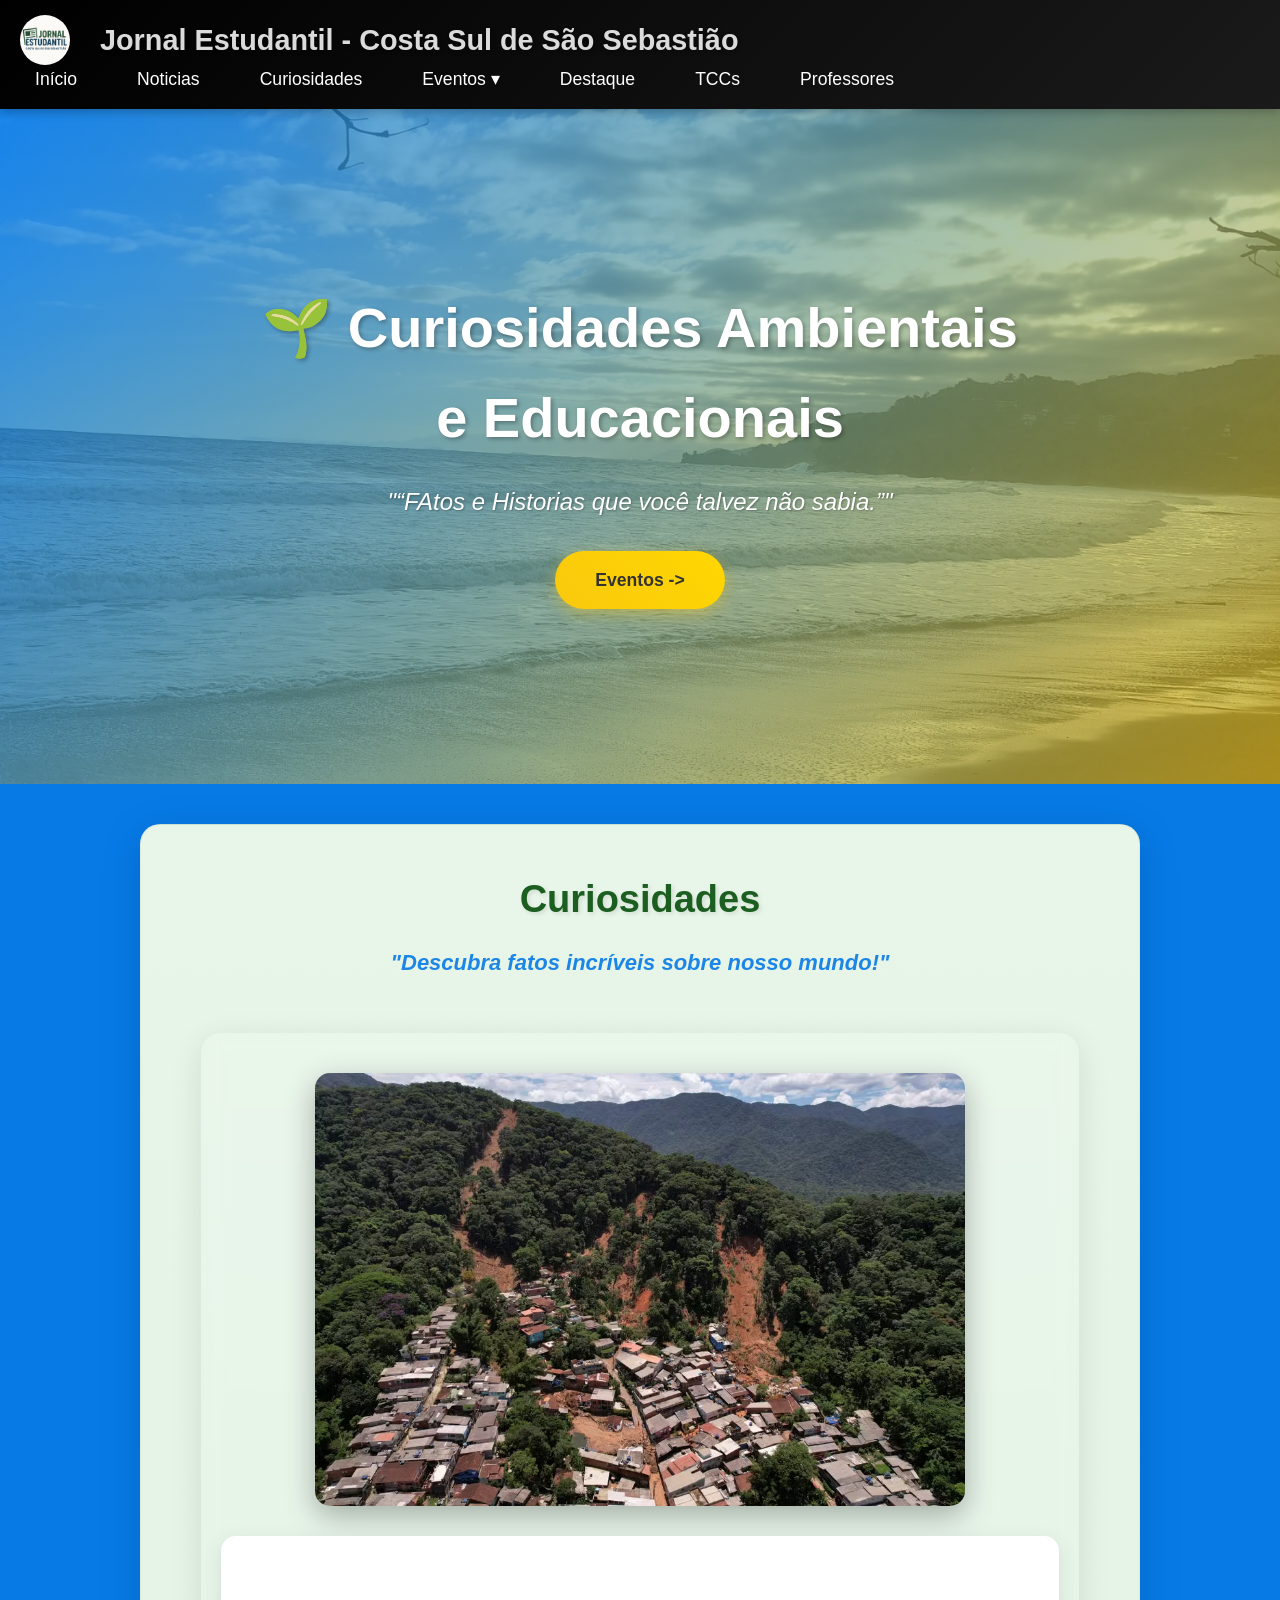
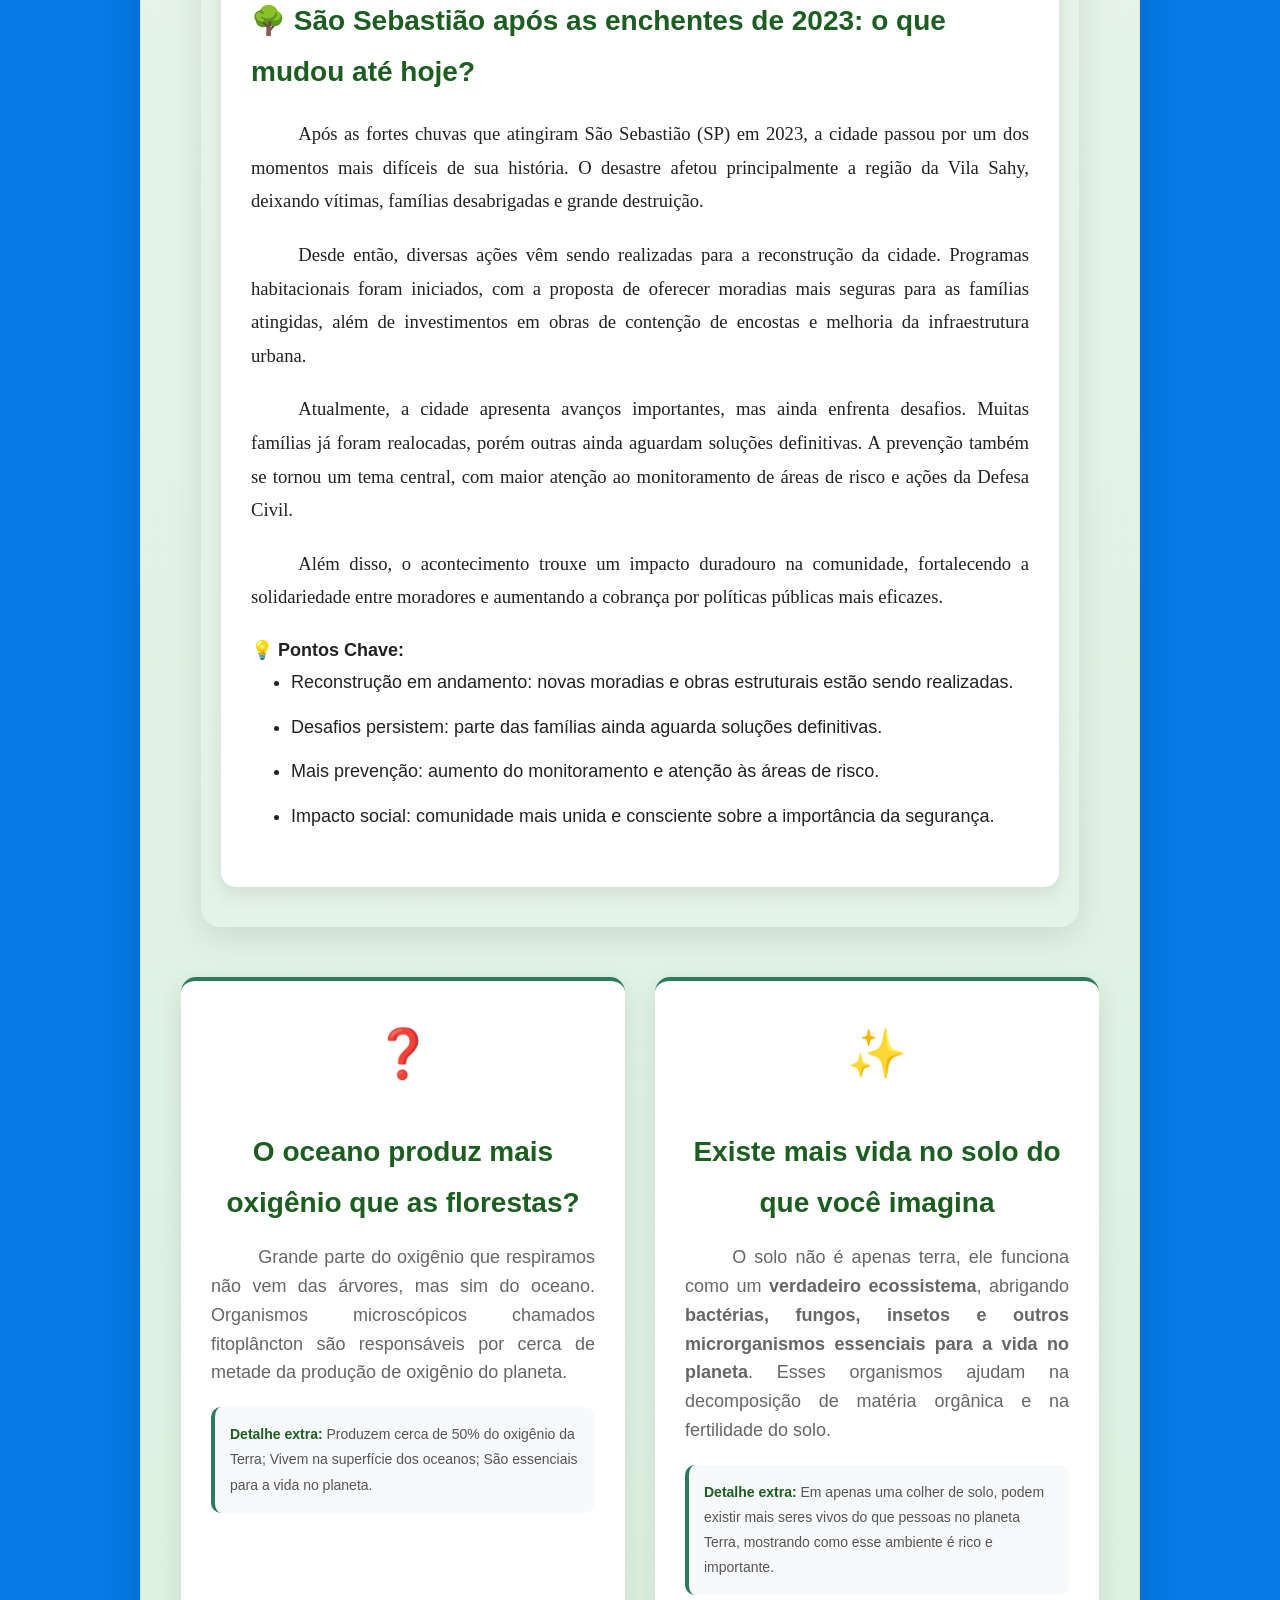
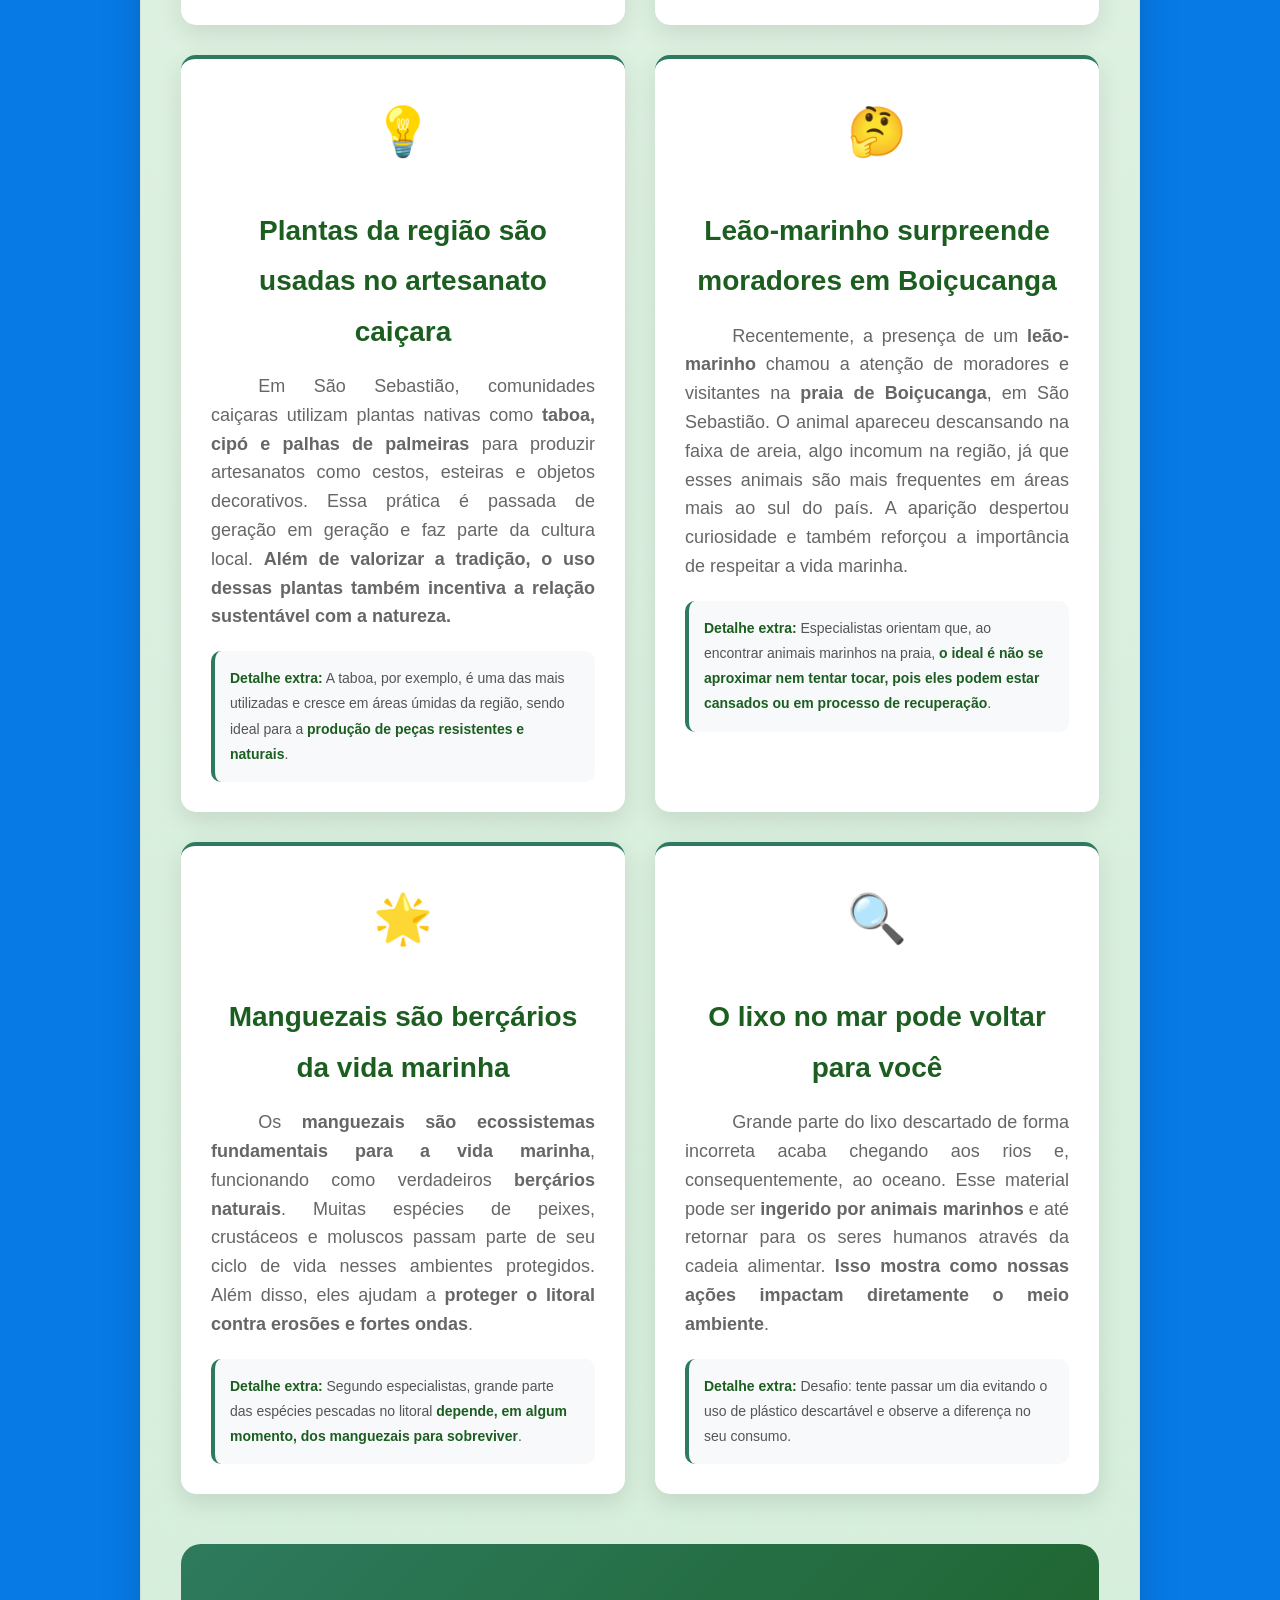
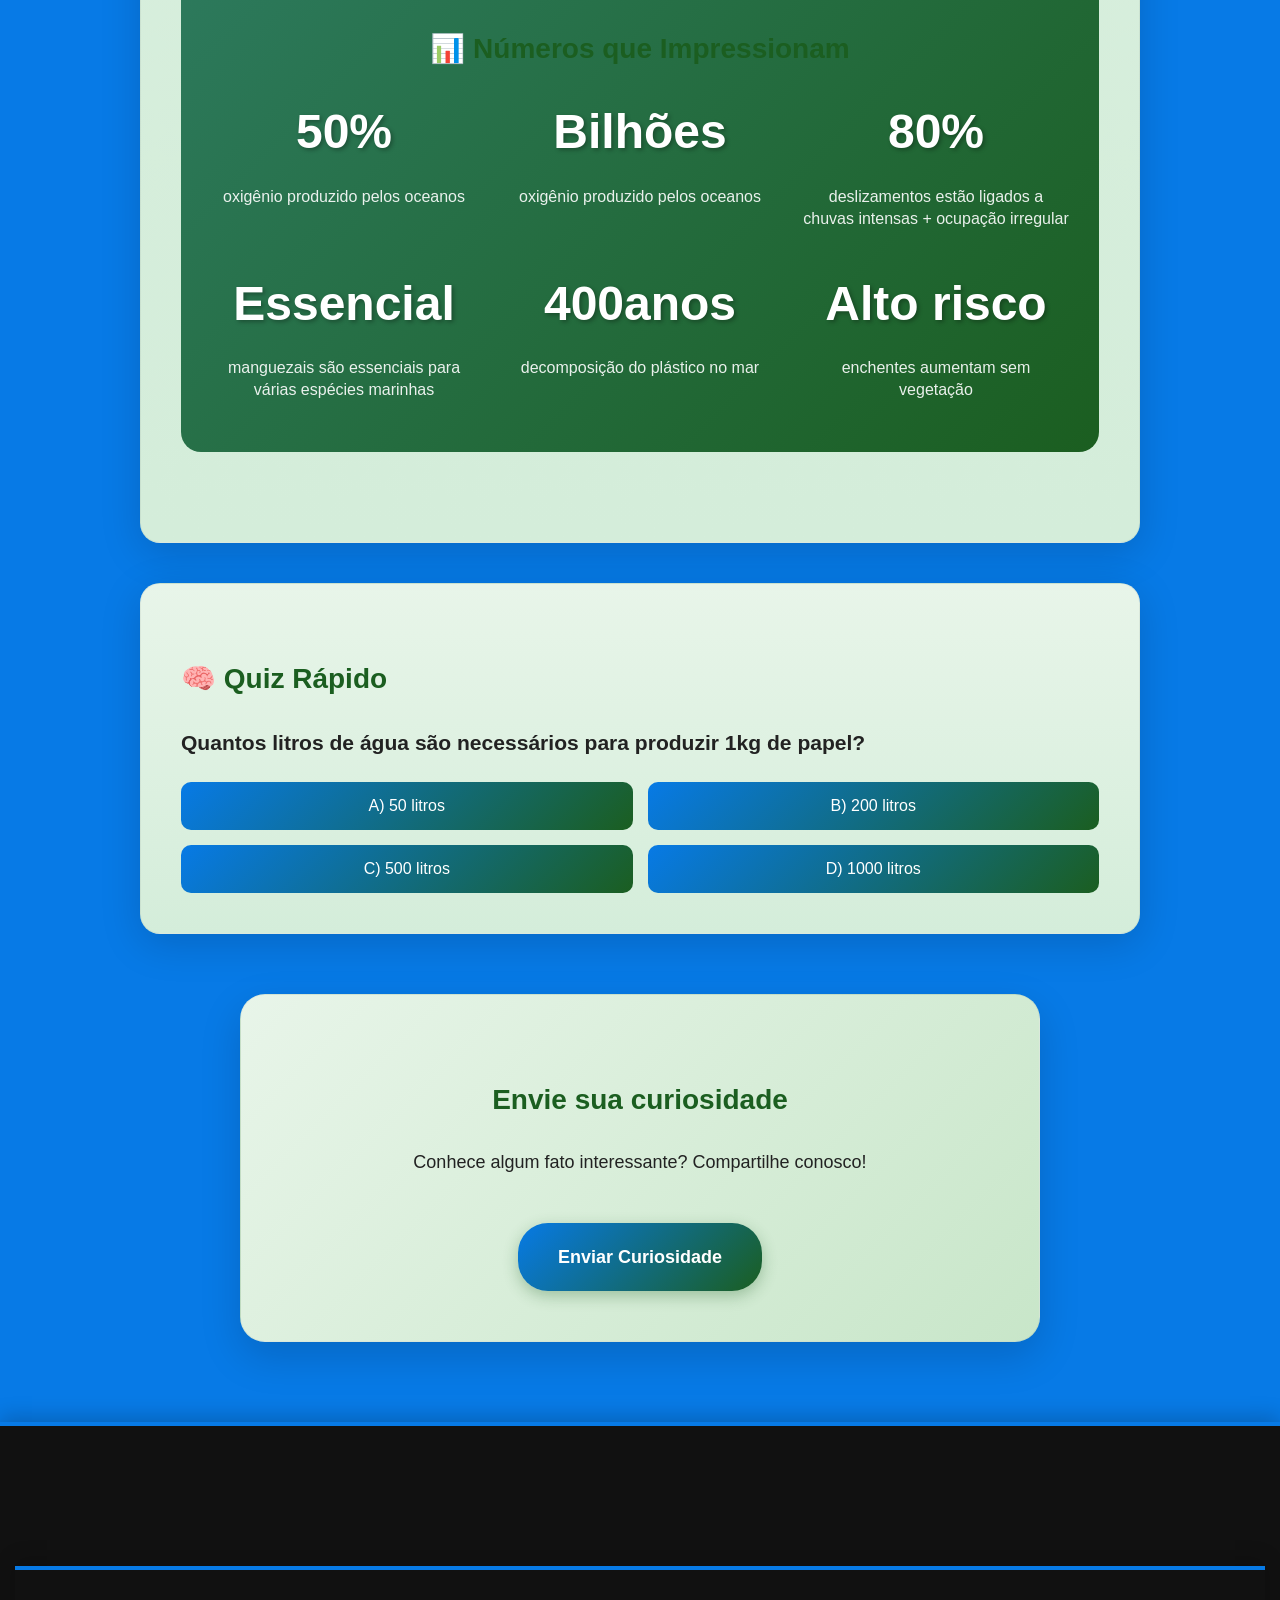
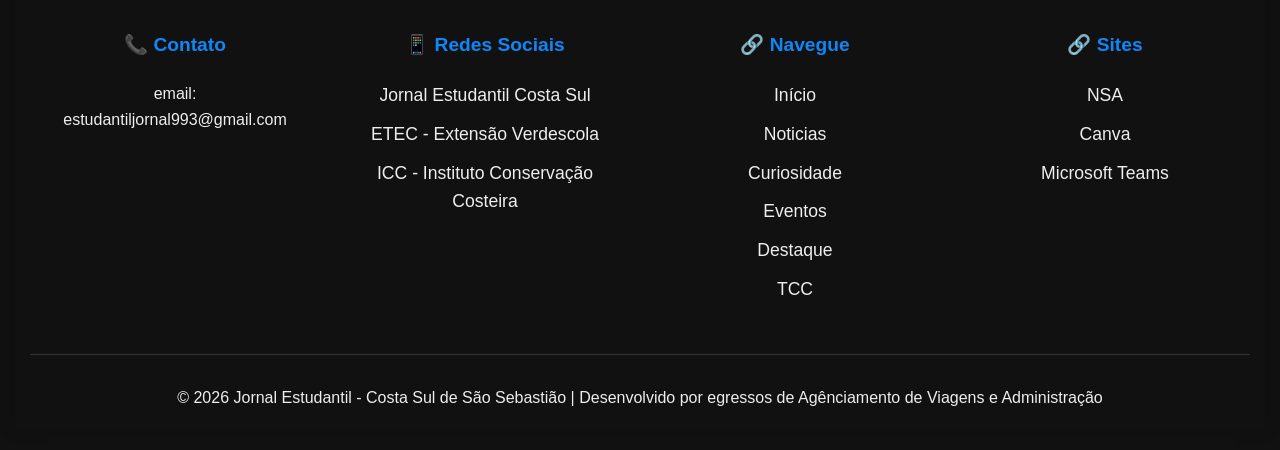
<file: curiosidades.html>
<!DOCTYPE html>
<html lang="pt-BR">
<link rel="icon" type="image/png" href="copa-etec/Imagem do WhatsApp de 2025-10-15 à(s) 22.12.39_ae84bdc0.jpg">
<head>
  <meta charset="UTF-8">
  <meta name="viewport" content="width=device-width, initial-scale=1.0">
  <title>Etec de São Sebastião - CD Verdescola</title>
  <link rel="stylesheet" href="style.css">
  <link rel="stylesheet" href="https://cdnjs.cloudflare.com/ajax/libs/font-awesome/6.4.0/css/all.min.css">
</head>

<body class="page-fade">
  <header class="header">
    <div class="header-container">
      <div class="logo">
        <img src="copa-etec/Imagem do WhatsApp de 2025-10-15 à(s) 22.12.39_ae84bdc0.jpg" alt="Logo da etec">
        <h1>Jornal Estudantil - Costa Sul de São Sebastião</h1>
      </div>

      <nav class="nav">
      <button class="menu-toggle" id="btn-mobile" aria-label="Abrir Menu">
        <span></span>
        <span></span>
        <span></span>
      </button>

      <ul class="menu" id="menu">
        <li><a href="index.html">Início</a></li>
        <li><a href="noticias.html">Noticias</a></li>
        <li><a href="curiosidades.html">Curiosidades</a></li>
        <li class="dropdown">
          <a href="eventos.html">Eventos ▾</a>
          <ul class="submenu">
            <li><a href="#">Etec</a></li>
            <li><a href="#">Sebastiana</a></li>
            <li><a href="#">Walkir</a></li>
          </ul>
        </li>
        <li><a href="destaque.html">Destaque</a></li>
        <li><a href="apresentacao.html">TCCs</a></li>
        <li><a href="professores.html">Professores</a></li>
      </ul>
    </nav>
  </header>

  <section class="hero">
    <div class="hero-overlay"></div>
    <img src="fotos/foto-noticias.jpg" alt="Foto da praia" class="hero-image">
    <div class="hero-content">
      <h1>🌱 Curiosidades Ambientais e Educacionais</h1>
      <h2>"<em>“FAtos e Historias que você talvez não sabia.”</em>"</h2>
     <a href="eventos.html" class="cta-button">Eventos -> </a>
    </div>
  </section>
  <main>
    <section id="curiosidades">
      <h1>Curiosidades </h1>
      <h2><em>"Descubra fatos incríveis sobre nosso mundo!"</em></h2>

      <!-- Curiosidade em destaque - Deixe seu conteúdo aqui! -->
      <div class="destaque">
        <img src="fotos/ft_vilasahy.avif" alt="Imagem de destaque para curiosidade">
        <div class="conteudo-destaque">
          <h3>🌳 São Sebastião após as enchentes de 2023: o que mudou até hoje?</h3>
    
          <p class="texto-abnt">Após as fortes chuvas que atingiram São Sebastião (SP) em 2023, a cidade passou por um dos momentos mais
          difíceis de sua história. O desastre afetou principalmente a região da Vila Sahy, deixando vítimas, famílias desabrigadas e grande
          destruição.</p>
          
          <p class="texto-abnt">Desde então, diversas ações vêm sendo realizadas para a reconstrução da cidade. Programas habitacionais foram iniciados,
          com a proposta de oferecer moradias mais seguras para as famílias atingidas, além de investimentos em obras de contenção de encostas e
          melhoria da infraestrutura urbana.</p>
          
          <p class="texto-abnt">Atualmente, a cidade apresenta avanços importantes, mas ainda enfrenta desafios. Muitas famílias já foram realocadas,
          porém outras ainda aguardam soluções definitivas. A prevenção também se tornou um tema central, com maior atenção ao monitoramento de áreas
          de risco e ações da Defesa Civil.</p>

          <p class="texto-abnt">Além disso, o acontecimento trouxe um impacto duradouro na comunidade, fortalecendo a solidariedade entre moradores e
          aumentando a cobrança por políticas públicas mais eficazes.</p>

          <h4>💡 Pontos Chave:</h4>
          <ul>
            <li>Reconstrução em andamento: novas moradias e obras estruturais estão sendo realizadas.</li>
            <li>Desafios persistem: parte das famílias ainda aguarda soluções definitivas.</li>
            <li>Mais prevenção: aumento do monitoramento e atenção às áreas de risco.</li>
            <li>Impacto social: comunidade mais unida e consciente sobre a importância da segurança.</li>
          </ul>
        </div>
      </div>

      <!-- Grade de curiosidades - Adicione seus cards aqui! -->
      <div class="grade-curiosidades">
        <div class="curiosidade-card">
          <div class="curiosidade-icone">❓</div>
          <h3> O oceano produz mais oxigênio que as florestas?</h3>
          <p>Grande parte do oxigênio que respiramos não vem das árvores, mas sim do oceano. Organismos
          microscópicos chamados fitoplâncton são responsáveis por cerca de metade da produção de oxigênio
          do planeta.</p>
          <div class="curiosidade-detalhes">
            <strong>Detalhe extra:</strong> Produzem cerca de 50% do oxigênio da Terra; Vivem na superfície dos oceanos; São essenciais para a vida no planeta.
          </div>
        </div>

        <div class="curiosidade-card">
          <div class="curiosidade-icone">✨</div>
          <h3>Existe mais vida no solo do que você imagina</h3>
          <p>O solo não é apenas terra, ele funciona como um <strong>verdadeiro ecossistema</strong>, abrigando <strong>bactérias,
          fungos, insetos e outros microrganismos essenciais para a vida no planeta</strong>. Esses organismos ajudam
          na decomposição de matéria orgânica e na fertilidade do solo.</p>
          <div class="curiosidade-detalhes">
            <strong>Detalhe extra:</strong> Em apenas uma colher de solo, podem existir mais seres vivos do que pessoas no planeta Terra, mostrando como esse ambiente é rico e importante.
          </div>
        </div>

        <div class="curiosidade-card">
          <div class="curiosidade-icone">💡</div>
          <h3>Plantas da região são usadas no artesanato caiçara</h3>
          <p>Em São Sebastião, comunidades caiçaras utilizam plantas nativas como <strong>taboa, cipó e palhas de
          palmeiras</strong> para produzir artesanatos como cestos, esteiras e objetos decorativos. Essa prática é
          passada de geração em geração e faz parte da cultura local. <strong>Além de valorizar a tradição, o uso
          dessas plantas também incentiva a relação sustentável com a natureza.</strong></p>
          <div class="curiosidade-detalhes">
            <strong>Detalhe extra:</strong> A taboa, por exemplo, é uma das mais utilizadas e cresce em áreas úmidas da região, sendo ideal para a <strong>produção de peças resistentes e naturais</strong>.
          </div>
        </div>

        <div class="curiosidade-card">
          <div class="curiosidade-icone">🤔</div>
          <h3>Leão-marinho surpreende moradores em Boiçucanga</h3>
          <p>Recentemente, a presença de um <strong>leão-marinho</strong> chamou a atenção de moradores e visitantes na <strong>praia de Boiçucanga</strong>, em São Sebastião.
          O animal apareceu descansando na faixa de areia, algo incomum na região, já que esses animais são mais frequentes em áreas mais ao sul
          do país. A aparição despertou curiosidade e também reforçou a importância de respeitar a vida marinha.</p>
          <div class="curiosidade-detalhes">
            <strong>Detalhe extra:</strong> Especialistas orientam que, ao encontrar animais marinhos na praia, <strong>o ideal é não se aproximar nem tentar tocar, pois eles podem estar cansados ou em processo de recuperação</strong>.
          </div>
        </div>

        <div class="curiosidade-card">
          <div class="curiosidade-icone">🌟</div>
          <h3>Manguezais são berçários da vida marinha</h3>
          <p>Os <strong>manguezais são ecossistemas fundamentais para a vida marinha</strong>, funcionando como verdadeiros <strong>berçários naturais</strong>. Muitas espécies
          de peixes, crustáceos e moluscos passam parte de seu ciclo de vida nesses ambientes protegidos. Além disso, eles ajudam a <strong>proteger o
          litoral contra erosões e fortes ondas</strong>.</p>
          <div class="curiosidade-detalhes">
            <strong>Detalhe extra:</strong> Segundo especialistas, grande parte das espécies pescadas no litoral <strong>depende, em algum momento, dos manguezais para sobreviver</strong>.
          </div>
        </div>

        <div class="curiosidade-card">
          <div class="curiosidade-icone">🔍</div>
          <h3>O lixo no mar pode voltar para você</h3>
          <p>Grande parte do lixo descartado de forma incorreta acaba chegando aos rios e, consequentemente, ao oceano. Esse material pode ser
          <strong>ingerido por animais marinhos</strong> e até retornar para os seres humanos através da cadeia alimentar. <strong>Isso mostra como nossas ações impactam diretamente o meio ambiente</strong>.</p>
          <div class="curiosidade-detalhes">
            <strong>Detalhe extra:</strong> Desafio: tente passar um dia evitando o uso de plástico descartável e observe a diferença no seu consumo.
          </div>
        </div>
      </div>

      <!-- Seção de estatísticas ambientais - Preencha com seus números! -->
      <div class="estatisticas-ambientais">
        <h3>📊 Números que Impressionam</h3>
        <div class="stats-grid">
          <div class="stat-item">
            <div class="stat-number">50%</div>
            <div class="stat-label">oxigênio produzido pelos oceanos</div>
          </div>
          <div class="stat-item">
            <div class="stat-number">Bilhões</div>
            <div class="stat-label">oxigênio produzido pelos oceanos</div>
          </div>
          <div class="stat-item">
            <div class="stat-number">80%</div>
            <div class="stat-label">deslizamentos estão ligados a chuvas intensas + ocupação irregular</div>
          </div>
          <div class="stat-item">
            <div class="stat-number">Essencial</div>
            <div class="stat-label">manguezais são essenciais para várias espécies marinhas</div>
          </div>
           <div class="stat-item">
            <div class="stat-number">400anos</div>
            <div class="stat-label">decomposição do plástico no mar</div>
          </div>
           <div class="stat-item">
            <div class="stat-number">Alto risco</div>
            <div class="stat-label">enchentes aumentam sem vegetação</div>
          </div>
        </div>
      </div>
    </section>

    <!-- Seção interativa (Quiz) - Mantida como você gostou -->
    <section class="quiz-section">
      <h2>🧠 Quiz Rápido</h2>
      <div class="quiz-container">
        <div id="pergunta">
          <h3>Quantos litros de água são necessários para produzir 1kg de papel?</h3>
          <div class="opcoes">
            <button onclick="responder(false)">A) 50 litros</button>
            <button onclick="responder(false)">B) 200 litros</button>
            <button onclick="responder(true)">C) 500 litros</button>
            <button onclick="responder(false)">D) 1000 litros</button>
          </div>
        </div>
        <div id="resultado" style="display: none;">
          <p id="mensagem-resultado"></p>
          <button onclick="reiniciarQuiz()">Nova Pergunta</button>
        </div>
      </div>
    </section>
  </main>

  <!-- Formulário de sugestões -->
  <section class="formulario-sugestao">
    <h2>Envie sua curiosidade</h2>
    <p>Conhece algum fato interessante? Compartilhe conosco!</p>
    <a href="https://forms.gle/UQmFGH93tVwZXvPd8" target="_blank" class="botao-formulario">Enviar Curiosidade</a>
  </section>
  
  <script>
    const perguntas = [
      {
        pergunta: "Quantos litros de água são necessários para produzir 1kg de papel?",
        opcoes: ["A) 50 litros", "B) 200 litros", "C) 500 litros", "D) 1000 litros"],
        correta: 2,
        explicacao: "São necessários cerca de 500 litros de água para produzir 1kg de papel!"
      },
      {
        pergunta: "Qual é o animal mais rápido do mundo?",
        opcoes: ["A) Guepardo", "B) Falcão-peregrino", "C) Tubarão", "D) Cavalo"],
        correta: 1,
        explicacao: "O falcão-peregrino pode atingir 390 km/h em mergulho!"
      },
      {pergunta: "Quantas espécies de plantas existem na Mata Atlântica?",
        opcoes: ["A) 5.000", "B) 10.000", "C) 20.000", "D) 35.000"],
        correta: 2,
        explicacao: "A Mata Atlântica abriga mais de 20.000 espécies de plantas!"
      },
      {pergunta: "Qual é o nome do processo pelo qual as plantas convertem a luz solar em energia química?",
        opcoes: ["A) Respiração celular", "B) Fotossíntese", "C) Fermentação", "D) Osmose"],
        correta: 1,
        explicacao: "Fotossíntese transforma luz em energia para as plantas!"
      },
      {pergunta: "Em qual país foi fundada a primeira escola técnica do mundo, modelo para as ETECs brasileiras?",
        opcoes: ["A) Alemanha", "B) Estados Unidos", "C) França", "D) inglaterra"],
        correta: 0,
        explicacao: "A primeira escola técnica moderna foi criada na Alemanha durante o século XIX, com foco em educação técnica e industrial!!"
      },
      {
        pergunta: "Qual foi o principal impacto da Revolução Industrial no desenvolvimento tecnológico do século XIX?",
        opcoes: ["A) A criação da internet", "B) O aumento da produção em massa e o avanço da mecanização", "C) A descoberta da energia nuclear", "D) A invenção da televisão"],
        correta: 1,
        explicacao: "A Revolução Industrial marcou a transição de processos manuais para máquinas, o que permitiu a produção em massa de bens e o surgimento das fábricas."
      },
      {
        pergunta: "Qual é a principal fonte de produção de oxigênio do planeta?",
        opcoes: ["A) Árvores", "B) Oceanos", "C) Animais", "D) Montanhas"],
        correta: 1,
        explicacao: "Grande parte do oxigênio da Terra é produzida por organismos microscópicos que vivem nos oceanos, chamados fitoplâncton."
      },
      {
        pergunta: "Quanto tempo uma garrafa plástica pode levar para se decompor?",
        opcoes: ["A) 10 anos", "B) 50 anos", "C) mais de 400 anos", "D) 75 anos"],
        correta: 2,
        explicacao: "O plástico é um material resistente que demora séculos para se decompor, causando impactos duradouros no meio ambiente."
      },
      {
        pergunta: "Qual é a função dos manguezais?",
        opcoes: ["A) Apenas decorar o litoral", "B) Servir como área turística", "C) Ser berçário para espécies marinhas", "D) Produzir oxigênio"],
        correta: 2,
        explicacao: "Os manguezais são ambientes protegidos onde muitas espécies crescem e se desenvolvem antes de ir para o mar aberto."
      },
      {
        pergunta: "O que pode aumentar o risco de enchentes e deslizamentos?",
        opcoes: ["A) Desmatamento e ocupação irregular", "B) Plantio de árvores", "C) Preservação das florestas", "D) Reciclagem"],
        correta: 0,
        explicacao: "Sem vegetação, o solo absorve menos água, aumentando o risco de enchentes e deslizamentos."
      },
    ];

    let perguntaAtual = 0;

    function responder(correta) {
      const resultado = document.getElementById('resultado');
      const mensagem = document.getElementById('mensagem-resultado');
      
      if (correta) {
        mensagem.innerHTML = `<span style="color: green;">✅ Correto!</span><br>${perguntas[perguntaAtual].explicacao}`;
      } else {
        mensagem.innerHTML = `<span style="color: red;">❌ Incorreto!</span><br>${perguntas[perguntaAtual].explicacao}`;
      }
      
      document.getElementById('pergunta').style.display = 'none';
      resultado.style.display = 'block';
    }

    function reiniciarQuiz() {
      perguntaAtual = (perguntaAtual + 1) % perguntas.length;
      const pergunta = perguntas[perguntaAtual];
      
      document.querySelector('#pergunta h3').textContent = pergunta.pergunta;
      const botoes = document.querySelectorAll('.opcoes button');
      botoes.forEach((botao, index) => {
        botao.textContent = pergunta.opcoes[index];
        botao.onclick = () => responder(index === pergunta.correta);
      });
      
      document.getElementById('pergunta').style.display = 'block';
      document.getElementById('resultado').style.display = 'none';
    }
  </script>
  <style>
/* Estilos específicos para curiosidades */
.grade-curiosidades {
  display: grid;
  grid-template-columns: repeat(auto-fit, minmax(320px, 1fr));
  gap: 30px;
  margin: 50px 0;
}

.curiosidade-card {
  background: white;
  padding: 30px;
  border-radius: 15px;
  box-shadow: 0 8px 25px rgba(0,0,0,0.1);
  transition: transform 0.3s ease, box-shadow 0.3s ease;
  text-align: center;
  border-top: 4px solid #2d7a5e;
}

.curiosidade-card:hover {
  transform: translateY(-10px);
  box-shadow: 0 15px 40px rgba(0,0,0,0.15);
}

.curiosidade-icone {
  font-size: 48px;
  margin-bottom: 20px;
  display: block;
}

.curiosidade-card h3 {
  color: #1b5e20;
  margin-bottom: 15px;
  font-size: 20px;
}

.curiosidade-card p {
  color: #666;
  line-height: 1.6;
  margin-bottom: 20px;
  text-align: left;
}

.curiosidade-detalhes {
  background: #f8f9fa;
  padding: 15px;
  border-radius: 10px;
  border-left: 4px solid #2d7a5e;
  text-align: left;
  font-size: 14px;
  color: #555;
}

.curiosidade-detalhes strong {
  color: #1b5e20;
}

.estatisticas-ambientais {
  background: linear-gradient(135deg, #2d7a5e, #1b5e20);
  color: white;
  padding: 50px 30px;
  border-radius: 20px;
  margin: 50px 0;
  text-align: center;
}

.estatisticas-ambientais h3 {
  font-size: 28px;
  margin-bottom: 40px;
}

.stats-grid {
  display: grid;
  grid-template-columns: repeat(auto-fit, minmax(200px, 1fr));
  gap: 30px;
}

.stat-item {
  text-align: center;
}

.stat-number {
  font-size: 48px;
  font-weight: bold;
  margin-bottom: 10px;
  text-shadow: 2px 2px 4px rgba(0,0,0,0.3);
}

.stat-label {
  font-size: 16px;
  opacity: 0.9;
  line-height: 1.4;
}

/* Responsividade para curiosidades */
@media (max-width: 768px) {
  .grade-curiosidades {
    grid-template-columns: 1fr;
  }
  
  .curiosidade-card {
    padding: 20px;
  }
  
  .curiosidade-icone {
    font-size: 36px;
  }
  
  .stats-grid {
    grid-template-columns: repeat(2, 1fr);
  }
  
  .stat-number {
    font-size: 36px;
  }
}

@media (max-width: 480px) {
  .stats-grid {
    grid-template-columns: 1fr;
  }
  
  .estatisticas-ambientais {
    padding: 30px 20px;
  }
}
</style>

<!-- RODAPÉ -->
  <footer>
     <footer>
    <div class="rodape-container">
      <div class="rodape-coluna">
        <h4> 📞 Contato</h4>
        <p> email: estudantiljornal993@gmail.com<br></p>
      </div>

      <div class="rodape-coluna">
        <h4>📱 Redes Sociais</h4>
        <ul>
          <li><a href="https://instagram.com/Je_Costasul ">Jornal Estudantil Costa Sul </a></li>
          <li><a href="https://instagram.com/etec.cdverdescola">ETEC - Extensão Verdescola </a></li>
          <li><a href="https://instagram.com/institutoconservacaocosteira">ICC - Instituto Conservação Costeira</a>
         </li>
      </div>

      <div class="rodape-coluna">
        <h4>🔗 Navegue</h4>
        <ul>
          <li><a href="index.html">Início</a></li>
          <li><a href="noticias.html">Noticias</a></li>
          <li><a href="curiosidades.html">Curiosidade</a></li>
          <li><a href="eventos.html">Eventos</a></li>
          <li><a href="destaque.html">Destaque</a></li>
          <li><a href="apresentacao.html">TCC</a></li>
        </ul>
      </div>

      <div class="rodape-coluna">
        <h4>🔗 Sites</h4>
        <ul>
          <li><a href="https://nsa.cps.sp.gov.br"> NSA </a></li>
          <li><a href="https://www.canva.com"> Canva</a></li>
          <li><a href="https://www.microsoft.com"> Microsoft Teams</a></li>
        </ul>
      </div>
    </div>

    <div class="rodape-final">
    <p>&copy; 2026 Jornal Estudantil - Costa Sul de São Sebastião | Desenvolvido por egressos de Agênciamento de Viagens e Administração</p>
    </div>
  
  </footer>
  <script src="script.js"></script>
</body>
</html>
</file>
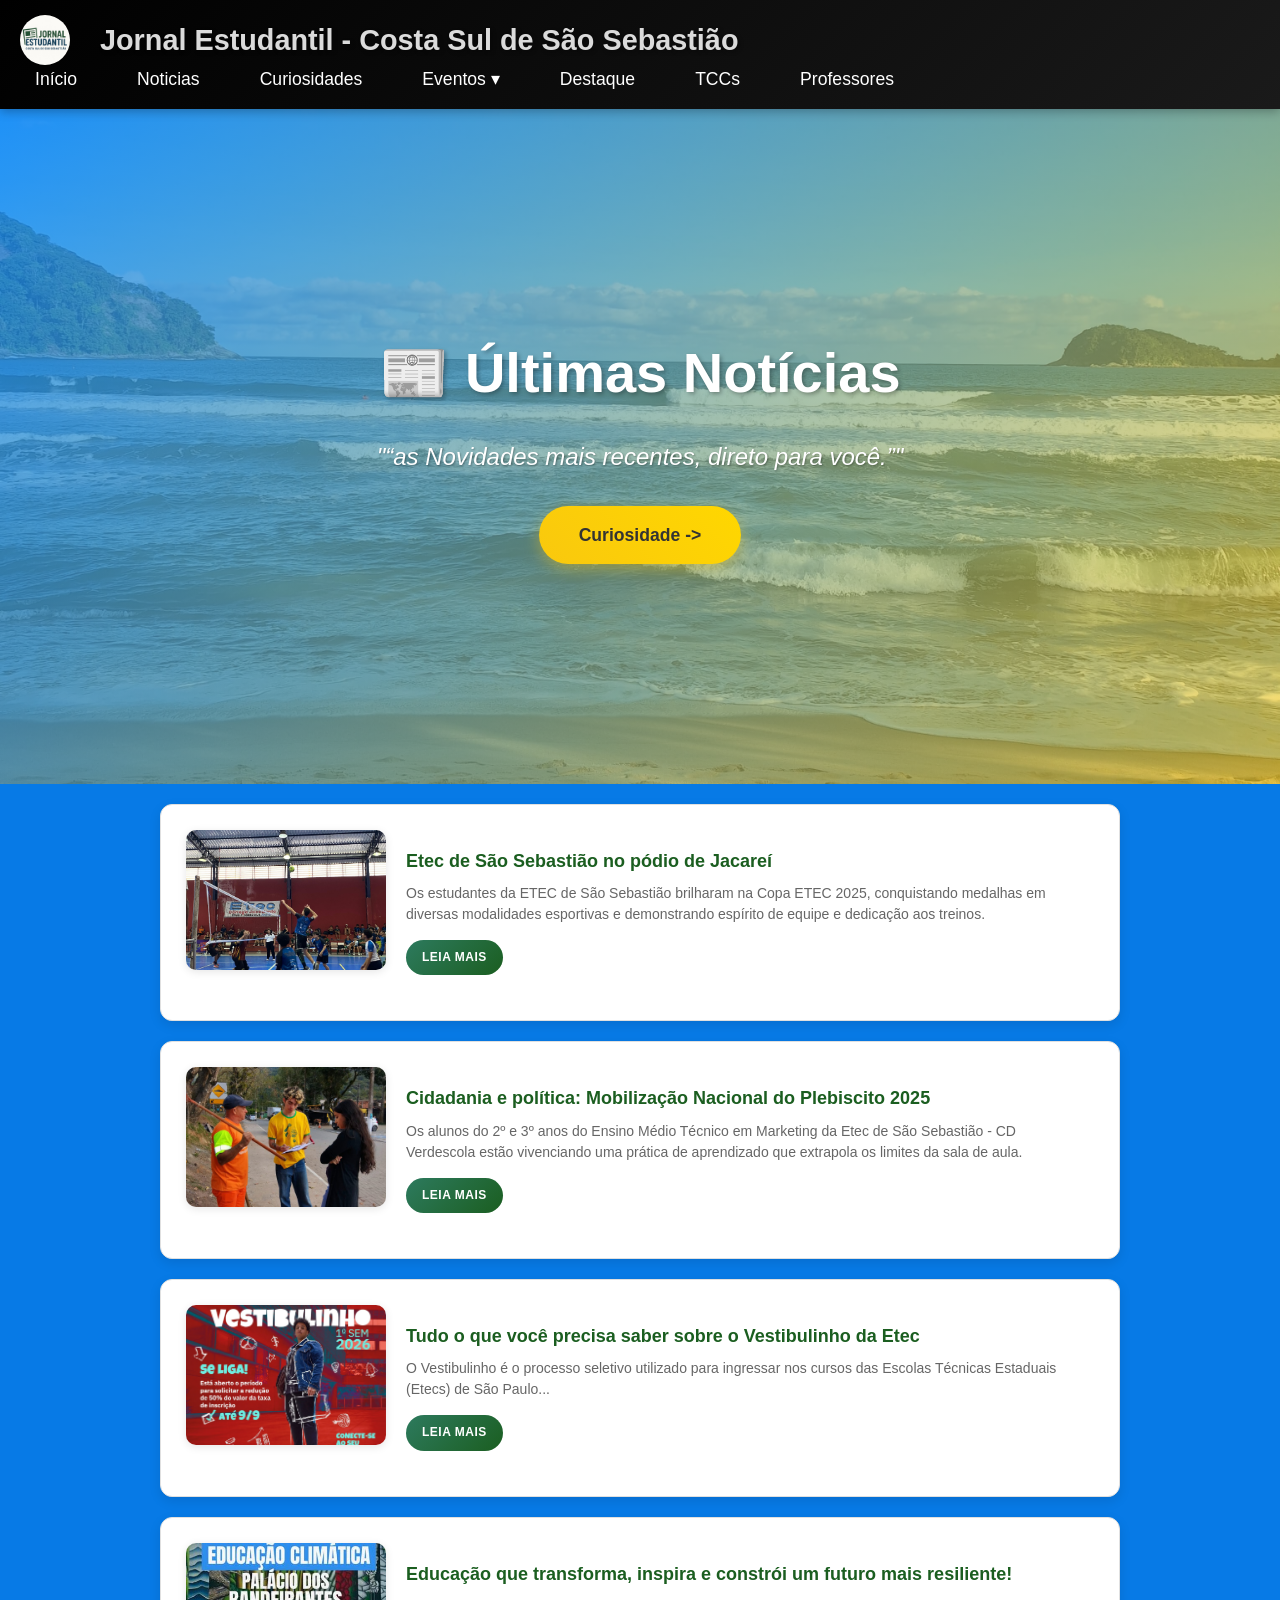
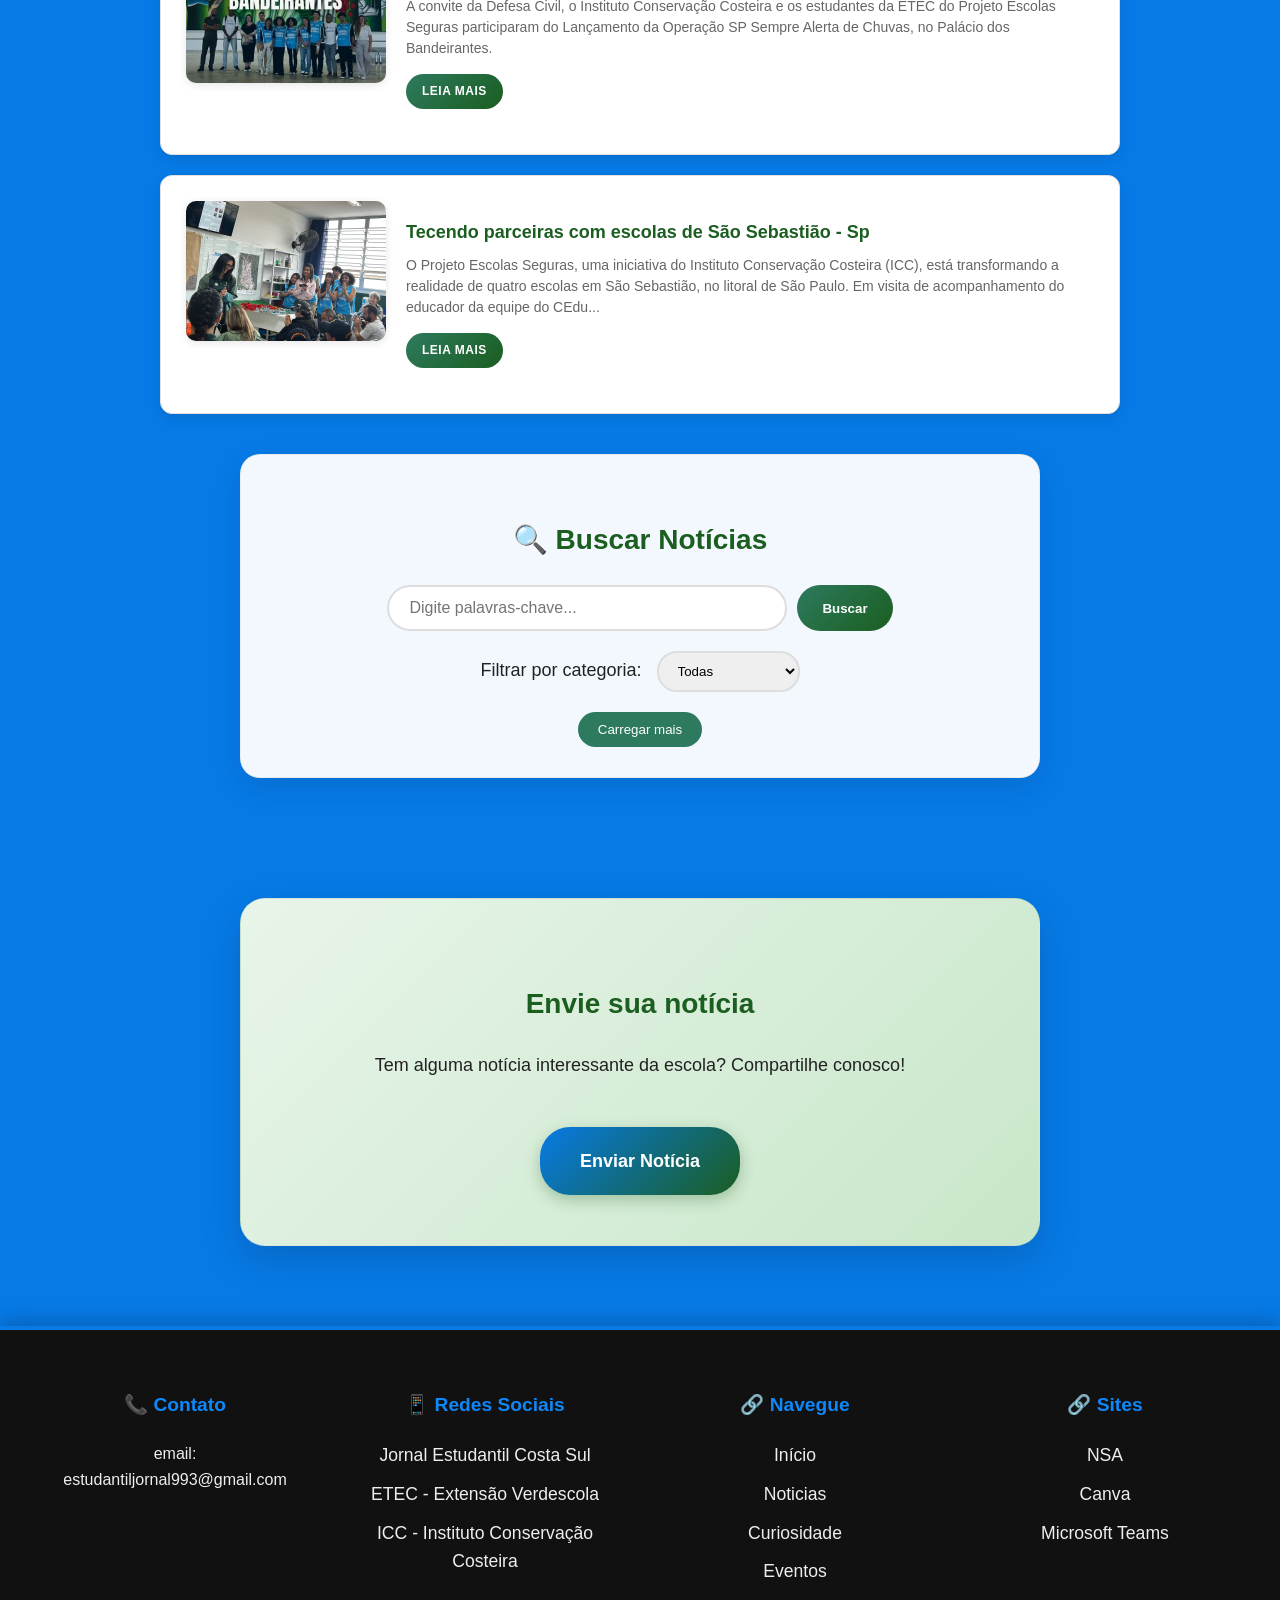
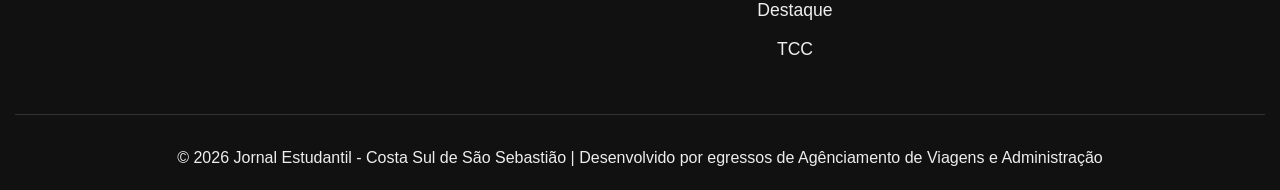
<file: noticias.html>
<!DOCTYPE html>
<html lang="pt-BR">
<link rel="icon" type="image/png" href="copa-etec/Imagem do WhatsApp de 2025-10-15 à(s) 22.12.39_ae84bdc0.jpg">
<head>
  <meta charset="UTF-8">
  <meta name="viewport" content="width=device-width, initial-scale=1.0">
  <title>Jornal Estudantil </title>
  <link rel="stylesheet" href="style.css">
  <link rel="stylesheet" href="https://cdnjs.cloudflare.com/ajax/libs/font-awesome/6.4.0/css/all.min.css">
</head>

<body class="page-fade">
  <header class="header">
    <div class="header-container">
      <div class="logo">
        <img src="copa-etec/Imagem do WhatsApp de 2025-10-15 à(s) 22.12.39_ae84bdc0.jpg" alt="Logo da etec">
        <h1>Jornal Estudantil - Costa Sul de São Sebastião</h1>
      </div>

      <nav class="nav">
      <button class="menu-toggle" id="btn-mobile" aria-label="Abrir Menu">
        <span></span>
        <span></span>
        <span></span>
      </button>

      <ul class="menu" id="menu">
        <li><a href="index.html">Início</a></li>
        <li><a href="noticias.html">Noticias</a></li>
        <li><a href="curiosidades.html">Curiosidades</a></li>
        <li class="dropdown">
          <a href="eventos.html">Eventos ▾</a>
          <ul class="submenu">
            <li><a href="#">Etec</a></li>
            <li><a href="#">Sebastiana</a></li>
            <li><a href="#">Walkir</a></li>
          </ul>
        </li>
        <li><a href="destaque.html">Destaque</a></li>
        <li><a href="apresentacao.html">TCCs</a></li>
        <li><a href="professores.html">Professores</a></li>
      </ul>
    </nav>
  </header>

  <section class="hero">
    <div class="hero-overlay"></div>
    <img src="fotos/fotos-curiosidades.jpg" alt="Foto da praia" class="hero-image">
    <div class="hero-content">
      <h1>📰 Últimas Notícias</h1>
      <h2>"<em>“as Novidades mais recentes, direto para você.”</em>"</h2>
      <a href="curiosidades.html" class="cta-button">Curiosidade -></a>
    </div>
  </section>

  <main class="conteudo">
    <section>

      <!--<article class="noticia" data-categoria="educacao" data-noticia-id="proj_amb_icc">
        <img src="fotos/sebastiana/icc_abm1.jpeg" alt="Praias de São Sebastião - Litoral norte - Sp">
        <div class="noticia-conteudo"> 
          <h3>Projetos ambientais nas escolas da costa sul reforçam educação sobre Educação Climática</h3>
          <p>As escolas da costa sul de São Sebastião têm desenvolvido projetos de educação ambiental para incentivar os alunos a
          aprenderem, na prática, sobre Educação Climática e preservação do meio ambiente. Além das atividades escolares, iniciativas
          como as do Instituto Conservação Costeira (ICC) também contribuem com ações e projetos em parceria com escolas da região.</p>
          <a href="#" class="botao-leia-mais" data-noticia-id="proj_amb_icc">Leia mais</a>
        </div>
      </article>

      <article class="noticia" data-categoria="meio_ambiente" data-noticia-id="praia_amb">
        <img src="fotos/praia_amb.jpg" alt="Praias de São Sebastião - Litoral norte - Sp">
        <div class="noticia-conteudo"> 
          <h3>Situação das praias da costa sul levanta debate sobre preservação ambiental e conscientização</h3>
          <p>As praias da costa sul de São Sebastião enfrentam desafios relacionados à preservação ambiental, como lixo,
          saneamento e impacto do turismo. Ao mesmo tempo, ações educativas e projetos locais buscam conscientizar
          a população sobre a importância de cuidar do meio ambiente.</p>
          <a href="#" class="botao-leia-mais" data-noticia-id="praia_amb">Leia mais</a>
        </div>
      </article>

      <article class="noticia" data-categoria="tecnologia" data-noticia-id="int_art">
        <img src="fotos/IA2.jpg" alt="Foto sobre Inteligecia Artificial">
        <div class="noticia-conteudo"> 
          <h3>Como a Inteligência Artificial pode ajudar alunos a estudar melhor</h3>
          <p> A Inteligência Artificial tem se tornado uma aliada dos estudantes, ajudando na explicação de conteúdos,
          organização dos estudos e revisão para provas. No entanto, seu uso deve ser consciente, servindo como apoio ao aprendizado e não como substituição do esforço próprio.</p>
          <a href="#" class="botao-leia-mais" data-noticia-id="int_art">Leia mais</a>
        </div>
      </article>

      <article class="noticia" data-categoria="meio-ambiente" data-noticia-id="porto_saoSebastiao">
        <img src="fotos/porto_saoSebastiao1].jpg" alt="Foto do porto de São Sebastião">
        <div class="noticia-conteudo"> 
          <h3>Porto de São Sebastião registra alta e pode bater recorde em 2026</h3>
          <p>O Porto de São Sebastião registrou aumento na movimentação de cargas em 2026 e pode bater recorde histórico. O crescimento é impulsionado principalmente pelo agronegócio, com destaque para o açúcar.
          Também estão previstas melhorias na infraestrutura, incluindo um novo acesso viário para reduzir o trânsito na cidade.</p>
          <a href="#" class="botao-leia-mais" data-noticia-id="porto_saoSebastiao">Leia mais</a>
        </div>
      </article> 

      <article class="noticia" data-categoria="educacao" data-noticia-id="estudantes_voltam">
        <img src="fotos/sebastiana/grupo_do_slam.jpeg" alt="foto dos alunos na Sedec">
        <div class="noticia-conteudo"> 
          <h3>Estudantes voltam a se mobilizar e cobram soluções da Secretaria de Educação</h3>
          <p>Diante da permanência dos problemas já apontados, alunos da Escola Municipal Professora Sebastiana Costa
          Bittencourt voltaram a se mobilizar neste ano em busca de respostas e soluções concretas.</p>
          <a href="#" class="botao-leia-mais" data-noticia-id="estudantes_voltam">Leia mais</a>
        </div>
      </article>

      <article class="noticia" data-categoria="educacao" data-noticia-id="slam-seduc">
        <img src="fotos/sebastiana/reuniao_seduc.jpeg" alt="foto dos alunos na Sedec">
        <div class="noticia-conteudo"> 
          <h3>Do slam à mobilização: estudantes transformam poesia em ação por melhorias na escola</h3>
          <p>No ano passado, alunos da Escola Municipal Professora Sebastiana Costa Bittencourt iniciaram
          uma mobilização a partir de um movimento de slam dentro da escola. Por meio da poesia, os estudantes
          passaram a expressar vivências, questionamentos e críticas sobre a realidade enfrentada no ambiente escolar.</p>
          <a href="#" class="botao-leia-mais" data-noticia-id="slam-seduc">Leia mais</a>
        </div>
      </article>

      <article class="noticia" data-categoria="educacao" data-noticia-id="aprovacao-alunos">
        <img src="verdescola/Instituto-Verdescola-.png" alt="Aprovação de alunos no Vestibular 2026">
        <div class="noticia-conteudo"> 
          <h3>Destaque: Aprovação de alunos no vestibular 2026</h3>
          <p>Em 2026, o Instituto Verdescola ganhou destaque na mídia após a aprovação de 28 jovens em
          universidades públicas e privadas, resultado do curso pré-vestibular gratuito oferecido pela
          instituição, reforçando seu papel fundamental na transformação da vida de jovens em situação
          de vulnerabilidade social.</p>
          <a href="#" class="botao-leia-mais" data-noticia-id="aprovacao-alunos">Leia mais</a>
        </div>
      </article>

      <article class="noticia" data-categoria="educacao" data-noticia-id="acoes-sociais">
        <img src="verdescola/acoes-sociais.jpg" alt="Verdescola">
        <div class="noticia-conteudo"> 
          <h3>Instituto Verdescola amplia ações sociais e fortalece apoio à comunidade na Vila Sahy</h3>
          <p>O Instituto Verdescola também se destaca por suas ações sociais na comunidade da Vila Sahy, onde desenvolve projetos voltados ao
          apoio de famílias, inclusão social e fortalecimento de vínculos comunitários, contribuindo diretamente para a melhoria da qualidade
          de vida dos moradores e para o desenvolvimento social da região.</p>
          <a href="#" class="botao-leia-mais" data-noticia-id="acoes-sociais">Leia mais</a>
        </div>
      </article>--->

      <article class="noticia" data-categoria="eventos" data-noticia-id="copa-etec">
        <img src="copa-etec/capa_noticia.jpg" alt="Copa ETEC 2025">
        <div class="noticia-conteudo">
          <h3>Etec de São Sebastião no pódio de Jacareí</h3>
          <p>Os estudantes da ETEC de São Sebastião brilharam na Copa ETEC 2025, conquistando medalhas em diversas modalidades esportivas e demonstrando espírito de equipe e dedicação aos treinos.</p>
          <a href="#" class="botao-leia-mais" data-noticia-id="copa-etec">Leia mais</a>
        </div>
      </article>

      <article class="noticia" data-categoria="eventos" data-noticia-id="plebiscito-nacional">
        <img src="fts-mkt/capa-plebicito.jpg" alt="Imagem do Plebiscito Nacional 2025">
        <div class="noticia-conteudo">
          <h3>Cidadania e política: Mobilização Nacional do Plebiscito 2025</h3>
          <p>Os alunos do 2º e 3º anos do Ensino Médio Técnico em Marketing da Etec de São Sebastião - CD Verdescola estão vivenciando uma prática de aprendizado que extrapola os limites da sala de aula. </p>
          <a href="#" class="botao-leia-mais" data-noticia-id="plebiscito-nacional">Leia mais</a>
        </div>
      </article>

      <article class="noticia" data-categoria="educacao" data-noticia-id="educacao-estudantil">
        <img src="fotos/etec-vestribulinho.webp" alt="vestibular">
        <div class="noticia-conteudo">
          <h3>Tudo o que você precisa saber sobre o Vestibulinho da Etec</h3>
          <p>O Vestibulinho é o processo seletivo utilizado para ingressar nos cursos das Escolas Técnicas Estaduais (Etecs) de São Paulo...</p>
          <a href="#" class="botao-leia-mais" data-noticia-id="educacao-estudantil">Leia mais</a>
        </div>
      </article>
      
      <article class="noticia" data-categoria="educacao" data-noticia-id="educação-climatica">
        <img src="fotos/educacao_climatica.jpg" alt="">
        <div class="noticia-conteudo">
          <h3>Educação que transforma, inspira e constrói um futuro mais resiliente!</h3>
          <p>A convite da Defesa Civil, o Instituto Conservação Costeira e os estudantes da ETEC do Projeto Escolas Seguras participaram do Lançamento da Operação SP Sempre Alerta de Chuvas, no Palácio dos Bandeirantes.</p>
          <a href="#" class="botao-leia-mais" data-noticia-id="educacao-climatica">Leia mais</a>
        </div>
      </article>

      <article class="noticia" data-categoria="educacao" data-noticia-id="projeto-icc">
        <img src="fotos/noticia-icc.jpg" alt="Projeto ICC">
        <div class="noticia-conteudo">
          <h3>Tecendo parceiras com escolas de São Sebastião - Sp</h3>
          <p>O Projeto Escolas Seguras, uma iniciativa do Instituto Conservação Costeira (ICC), está transformando a realidade de quatro escolas em São Sebastião, no litoral de São Paulo. Em visita de acompanhamento do educador da equipe do CEdu...</p>
          <a href="#" class="botao-leia-mais" data-noticia-id="projeto-icc">Leia mais</a>
        </div>
      </article>


      <div id="no-news-message" style="display: none; text-align: center; margin-top: 30px; font-size: 1.2em; color: #666;">
        Nenhuma notícia encontrada para sua busca.
      </div>

    </section>

    <!-- Seção de busca -->
    <section class="busca-noticias">
      <h3>🔍 Buscar Notícias</h3>
      <div class="busca-container">
        <input type="text" id="busca-input" placeholder="Digite palavras-chave...">
        <button onclick="buscarNoticias()">Buscar</button>
      </div>
      <div class="filtros">
        <label>Filtrar por categoria:</label>
        <select id="categoria-filtro" onchange="filtrarPorCategoria()">
          <option value="todas">Todas</option>
          <option value="educacao">Educação</option>
          <option value="meio-ambiente">Meio Ambiente</option>
          <option value="tecnologia">Tecnologia</option>
          <option value="eventos">Eventos</option>

        </select>
      </div>
      <button id="load-more" onclick="VerdeTEC.loadMoreNews()" style="margin-top: 20px; padding: 10px 20px; background-color: #2d7a5e; color: white; border: none; border-radius: 20px; cursor: pointer;">Carregar mais</button>
    </section>
  </main>

  <!-- Formulário de sugestões -->
  <section class="formulario-sugestao">
    <h2>Envie sua notícia</h2>
    <p>Tem alguma notícia interessante da escola? Compartilhe conosco!</p>
    <a href="https://forms.gle/Ab9UST3y58WN1md86" target="_blank" class="botao-formulario">Enviar Notícia</a>
  </section>
  
  <script>
    // Dados completos das notícias
    const noticiasCompletas = {
    
      'proj_amb_icc': {
        titulo: 'Projetos ambientais nas escolas da costa sul reforçam educação sobre educação climática',
        imagem: 'fotos/sebastiana/icc_amb.jpeg',
        data: '14 de maio, 2026',
        autor: 'Equipe Jornal Estudantil',
        categoria: 'educação',
        resumo: 'As escolas da costa sul de São Sebastião têm desenvolvido projetos de educação ambiental para incentivar os alunos a aprenderem, na prática, sobre educação climática e preservação do meio ambiente. Além das atividades escolares, iniciativas como as do Instituto Conservação Costeira (ICC) também contribuem com ações e projetos em parceria com escolas da região. Essas experiências ajudam a formar estudantes mais conscientes sobre a importância de cuidar dos recursos naturais e do ecossistema local.',
        conteudo: `
        <p><strong>Iniciativas aproximam alunos de diferentes escolas de São Sebastião da preservação ambiental por meio de atividades práticas</strong></p>

        <p>
          As escolas da costa sul de São Sebastião têm desenvolvido projetos voltados à 
          <strong>educação climática</strong>, incentivando os alunos a aprenderem, na prática, 
          sobre as mudanças no meio ambiente e seus impactos no dia a dia.
        </p>

        <p>
          As atividades incluem 
          <strong>feiras de ciências, oficinas, trabalhos em grupo e projetos ligados à reciclagem e ao consumo consciente</strong>, 
          conectando o conteúdo escolar com a realidade local.
        </p>

        <p>
          Além das ações dentro das escolas, iniciativas externas também fortalecem esse processo educativo. 
          O <strong>Instituto Conservação Costeira (ICC)</strong> atua em parceria com diferentes instituições 
          de ensino da região, promovendo 
          <strong>atividades práticas e experiências voltadas à educação climática e à preservação dos ecossistemas costeiros</strong>.
        </p>

        <p>
          Essas ações ajudam os estudantes a compreenderem melhor a 
          <strong>relação entre o clima, o meio ambiente e a vida na região</strong>, 
          especialmente em um território marcado pela rica biodiversidade do litoral norte.
        </p>

        <p>
          Para os alunos, essas experiências tornam o aprendizado mais próximo da realidade.
        </p>

        <p>
          “<strong>Esses projetos ajudam a entender melhor como o meio ambiente funciona na prática</strong>”, comentou um estudante.
        </p>

        <p>
          “<strong>Quando a gente participa, consegue levar o que aprende na escola para a vida real</strong>”, destacou outro.
        </p>

        <p>
          O fortalecimento da <strong>educação climática nas escolas da costa sul</strong> reforça a importância 
          da formação de jovens mais conscientes e preparados para lidar com os desafios ambientais atuais.
        </p>

        <p>
          O jornal estudantil da costa sul de São Sebastião reconhece e valoriza o trabalho realizado pelo 
          <strong>Instituto Conservação Costeira (ICC)</strong>, que contribui diretamente para a formação dos 
          estudantes e para a conscientização ambiental na região.
        </p>

        <p>
          <strong>E você, o que acha?</strong><br>
          A educação climática nas escolas pode mudar a forma como os alunos enxergam e cuidam do meio ambiente?
        </p>
        `,
        tags: ['Educação', 'Aprendizado', 'Educação Climática', 'Preservação Ambiental'],
      },


      'praia_amb': {
        titulo: 'Situação das praias da costa sul levanta debate sobre preservação ambiental e conscientização',
        imagem: 'fotos/image.png',
        data: '11 de maio, 2026',
        autor: 'Equipe Jornal Estudantil',
        categoria: 'meio ambiente',
        resumo: 'As praias da costa sul de São Sebastião enfrentam desafios relacionados à preservação ambiental, como lixo, saneamento e impacto do turismo. Ao mesmo tempo, ações educativas e projetos locais buscam conscientizar a população sobre a importância de cuidar do meio ambiente.',
        conteudo: `

        <p><strong>Balneabilidade, lixo nas praias e ações educativas entram em discussão em Boiçucanga e Maresias</strong></p>

        <p>
        As praias da costa sul de São Sebastião seguem entre os principais destinos turísticos do litoral norte paulista, mas também estão no centro de discussões importantes sobre 
        <strong>preservação ambiental e qualidade da água</strong>.
        </p>

        <p>
        Locais como a <strong>Praia de Boiçucanga</strong> e a <strong>Praia de Maresias</strong> recebem grande fluxo de visitantes ao longo do ano, o que aumenta a preocupação com temas como 
        <strong>acúmulo de lixo</strong>, <strong>impacto do turismo</strong> e <strong>saneamento básico</strong>.
        </p>

        <p>
        Órgãos ambientais realizam monitoramentos frequentes da qualidade da água no litoral paulista, classificando as praias como próprias ou impróprias para banho. Esses dados ajudam a orientar moradores e turistas sobre as condições do mar.
        </p>

        <p>
        Reportagens de veículos como o <strong>G1</strong> também destacam que o crescimento urbano e o aumento do turismo podem gerar pressão sobre a infraestrutura das cidades litorâneas, especialmente em períodos de alta temporada.
        </p>

        <p>
        Entre os principais desafios estão o <strong>descarte incorreto de lixo</strong>, o <strong>tratamento de esgoto</strong> e a <strong>ocupação urbana próxima às praias</strong>, fatores que podem afetar diretamente a qualidade da água e a vida marinha.
        </p>

        <p>
        Por outro lado, iniciativas ambientais vêm sendo desenvolvidas na região com o objetivo de conscientizar a população. Um exemplo são projetos educativos realizados pelo <strong>Instituto Conservação Costeira (ICC)</strong>, que atuam em parceria com escolas locais promovendo atividades sobre preservação dos oceanos e cuidado com os ecossistemas costeiros.
        </p>

        <p>
        Essas ações ajudam estudantes a entender, na prática, a importância da preservação ambiental e o impacto das atitudes humanas no meio ambiente.
        </p>

        <p>
        Nas escolas da região, o tema também é abordado em sala de aula, conectando o conteúdo teórico com a realidade local.
        </p>

        <p>
        <strong>“A gente aprende sobre meio ambiente na escola e vê esses problemas acontecendo na cidade”</strong>, comentou um estudante.
        </p>

        <p>
        <strong>“Se cada pessoa fizer sua parte, as praias podem continuar preservadas por mais tempo”</strong>, destacou outro aluno.
        </p>

        <p>
        O debate reforça a necessidade de equilíbrio entre turismo, desenvolvimento urbano e preservação ambiental na costa sul.
        </p>

        <p>
        <strong>E você, o que acha?</strong><br>
        <strong>As praias da região estão sendo bem cuidadas ou ainda precisam de mais atenção?</strong>
        </p>
        `,
        tags:['Preservação Ambiental', 'São Sebastião', 'Consciência Ambiental', 'Educação Ambiental'],
        },

        'int_art': {
        titulo: 'Como a Inteligência Artificial pode ajudar alunos a estudar melhor',
        imagem: 'fotos/IA1.jpg',
        data: '8 de maio, 2026',
        autor: 'Equipe Jornal Estudantil',
        categoria: 'tecnologia',
        resumo: 'A Inteligência Artificial tem se tornado uma aliada dos estudantes, ajudando na explicação de conteúdos, organização dos estudos e revisão para provas. No entanto, seu uso deve ser consciente, servindo como apoio ao aprendizado e não como substituição do esforço próprio.',
        conteudo: `

          <p><strong>Ferramentas digitais auxiliam na aprendizagem, mas exigem uso consciente por parte dos estudantes</strong></p>

          <p>
          A Inteligência Artificial (IA) vem se tornando uma importante aliada dos estudantes nos últimos anos. Ferramentas como o ChatGPT permitem que alunos possam 
          <strong>tirar dúvidas rapidamente</strong>, 
          <strong>entender conteúdos mais complexos</strong> e até 
          <strong>organizar melhor sua rotina de estudos</strong>.
          </p>

          <p>
          Com o avanço da tecnologia, muitos estudantes passaram a utilizar a IA para 
          <strong>resumir textos</strong>, 
          <strong>gerar ideias para trabalhos escolares</strong> e 
          <strong>revisar conteúdos antes de provas</strong>. Isso contribui para um aprendizado mais dinâmico e acessível, principalmente fora do ambiente da sala de aula.
          </p>

          <p>
          No entanto, especialistas e educadores destacam a importância do 
          <strong>uso consciente dessas ferramentas</strong>. Copiar respostas prontas sem compreensão pode prejudicar o processo de aprendizagem. O ideal é utilizar a IA como um 
          <strong>apoio para entender melhor os conteúdos</strong>, e não como substituição do esforço individual.
          </p>

          <p>
          Além disso, a Inteligência Artificial também pode ajudar na 
          <strong>organização dos estudos</strong>, sugerindo cronogramas, explicando exercícios passo a passo e auxiliando na fixação do conteúdo de forma mais prática.
          </p>

          <p>
          Quando utilizada de maneira responsável, a tecnologia se torna uma grande aliada da educação, contribuindo para um ensino mais 
          <strong>moderno</strong>, 
          <strong>acessível</strong> e alinhado com a realidade dos estudantes atuais.
          </p>

          <p>
          <strong>E você, já usa Inteligência Artificial nos seus estudos?</strong>
          </p>
          `,
          tags: ['Inteligencia Artificial', 'Dicas de Estudo', 'Aprendizado', 'Organização dos Estudos'],
      },

      'porto_saoSebastiao': {
        titulo: 'Porto de São Sebastião registra alta e pode bater recorde em 2026',
        imagem: 'fotos/porto_saoSebastiao.avif',
        data: '7 de maio, 2026',
        autor: 'Equipe Jornal Estudantil',
        categoria: 'Meio Ambiente',
        resumo: 'O Porto de São Sebastião registrou aumento na movimentação de cargas em 2026 e pode bater recorde histórico. O crescimento é impulsionado principalmente pelo agronegócio, com destaque para o açúcar. Também estão previstas melhorias na infraestrutura, incluindo um novo acesso viário para reduzir o trânsito na cidade.',
        conteudo: `

        <p><strong>Crescimento nas operações, melhorias no acesso e impactos ambientais colocam o tema em destaque na região</strong></p>
      
        <p>
          O Porto de São Sebastião tem ganhado destaque em 2026 por conta do 
          <strong>aumento na movimentação de cargas</strong> e dos 
          <strong>planos de expansão para os próximos anos</strong>. 
          O crescimento vem sendo visto como um sinal de desenvolvimento, mas também levanta debates importantes na região.
        </p>

        <p>
        Dados recentes mostram que o <strong>Porto de São Sebastião bateu recorde de movimentação no mês de janeiro de 2026</strong> e mantém um ritmo de crescimento consistente, impulsionado principalmente pelo transporte de produtos do agronegócio, como o açúcar. 
        <strong>Diante desse cenário, a expectativa é que o terminal alcance um novo recorde anual até o fim do ano.</strong>
        </p>

        <p>
        Uma das mudanças mais importantes foi a entrada em operação do <strong>Contorno Sul da Rodovia dos Tamoios</strong>, que criou um acesso mais direto e eficiente para caminhões com destino ao <strong>Porto de São Sebastião</strong>. 
        A nova ligação ajuda a evitar a concentração de veículos em uma única via, contribuindo para um <strong>trânsito mais organizado, com menos congestionamentos e mais segurança para moradores e estudantes</strong>.
        </p>

        <p>
        Para quem vive na costa sul, essas mudanças podem trazer impactos diretos no dia a dia. Entre os pontos positivos, estão a <strong>geração de empregos</strong>, o <strong>fortalecimento da economia local</strong> e a <strong>melhoria na mobilidade urbana</strong>, especialmente com a criação de novos acessos que ajudam a organizar o fluxo de veículos.
        </p>

        <p>
        Por outro lado, moradores ainda demonstram preocupação com o <strong>aumento do fluxo de caminhões na região</strong> e possíveis mudanças na rotina. Mesmo com melhorias no acesso, o crescimento das operações pode intensificar a movimentação de veículos em determinados horários e áreas da cidade.
        </p>

        <p>
          Outro ponto importante - e que também faz parte do conteúdo estudado nas escolas - é o meio ambiente. 
          O aumento das atividades portuárias pode gerar 
          <strong>impactos na vida marinha</strong>, principalmente em áreas próximas ao porto.
        </p>

        <p>
          Especialistas apontam que fatores como a 
          <strong>movimentação de navios</strong>, o 
          <strong>ruído no ambiente marinho</strong> e alterações no mar podem 
          <strong>afetar o comportamento e o habitat de espécies locais</strong>. 
          A região do litoral norte é conhecida por sua 
          <strong>rica biodiversidade</strong>, o que aumenta a necessidade de atenção e cuidado.
        </p>

        <p>
          Ao mesmo tempo, projetos desse tipo precisam seguir 
          <strong>regras ambientais e processos de licenciamento</strong>, que têm como objetivo 
          <strong>reduzir impactos e proteger os ecossistemas</strong>.
        </p>

        <p>
          <strong>“Pode trazer empregos, mas também pode afetar o meio ambiente e o trânsito”</strong>, comentou um morador.
        </p>

        <p>
          <strong>“A gente aprende sobre meio ambiente na escola e vê isso acontecendo na nossa cidade”</strong>, comentou um estudante.
        </p>

        <p>
          O crescimento do porto mostra como 
          <strong>desenvolvimento e preservação precisam andar juntos</strong>, 
          e reforça a importância de os jovens acompanharem e entenderem as mudanças ao seu redor.
        </p>

        <p>
          <strong>E você, o que acha?</strong><br>
          <strong>O crescimento do porto é mais positivo ou traz mais desafios para a região?</strong>
        </p>

        <p>Com base em informações divulgadas por veículos como o G1.
        `,

        tags: ['Porto de São Sebastião', 'Litoral Norte', 'Economia Local', 'Educação', 'Meio Ambiente']
      },

      'aprovacao-alunos': {
        titulo: 'Aprovação de alunos no vestibular 2026',
        imagem: 'verdescola/instituto-Verdescola-.png',
        data: '30 de Abril, 2026',
        autor: 'Equipe Jornal Estudantil',
        categoria: 'Educação',
        resumo: 'Em 2026, o Instituto Verdescola ganhou destaque na mídia após a aprovação de 28 jovens em universidades públicas e privadas, resultado do curso pré-vestibular gratuito oferecido pela instituição, reforçando seu papel fundamental na transformação da vida de jovens em situação de vulnerabilidade social.',
        conteudo: `
          <p><strong>Projeto gratuito amplia oportunidades e ajuda jovens da região</strong></p>
          <p>O <strong>Instituto Verdescola</strong>, em São Sebastião (SP), ganhou destaque em 2026 após a aprovação de 28 jovens em
          vestibulares de universidades públicas e privadas pelo país. Esse resultado vem do curso preparatório gratuito oferecido
          pela instituição, que busca ajudar jovens da região a conquistarem novas oportunidades.</p>

          <p>O projeto atende principalmente estudantes em situação de vulnerabilidade social, com aulas durante a semana e também
          acompanhamento para ajudar no <strong>desenvolvimento pessoal e acadêmico</strong>. Muitos desses jovens ainda precisam
          conciliar estudo e trabalho, o que torna tudo ainda mais desafiador.</p>

          <p>Entre os cursos conquistados estão áreas como Odontologia, Ciência da Computação e Medicina Veterinária, mostrando que
          os alunos estão seguindo diferentes caminhos profissionais. Isso mostra o impacto positivo do projeto na vida deles.</p>

          <p>Além disso, ao longo dos últimos anos, mais de 100 jovens já foram aprovados em vestibulares, o que faz do Verdescola
          uma referência no <strong>desenvolvimento de jovens e transformação social</strong> na região.</p>
          `,
        tags: ['oportunidade', 'vestibular', 'educação', 'transformação social']
    },
    'acoes-sociais': {
        titulo: 'Instituto Verdescola fortalece atuação social e amplia apoio à comunidade em São Sebastião',
        imagem: 'verdescola/acoes-sociais.jpg',
        data: '20 de abril, 2026',
        autor: 'Jornal Estudantil',
        categoria: 'Educação',
        resumo: 'O <strong>Instituto Verdescola</strong> atua na comunidade da Vila Sahy promovendo o <strong>desenvolvimento integral de crianças e adolescentes</strong> por meio de <strong>oficinas socioeducativas</strong> e ações voltadas às famílias. Suas iniciativas fortalecem vínculos comunitários, incentivam a cidadania e contribuem para a melhoria da qualidade de vida, consolidando o Instituto como referência em transformação social em São Sebastião.',
        conteudo: `
        <p><strong>Projetos desenvolvidos na Vila Sahy impactam famílias e promovem desenvolvimento integral na comunidade</strong></p>

        <p>
        O <strong>Instituto Verdescola</strong> vem se destacando não apenas por suas ações sociais, mas principalmente pela promoção do 
        <strong>desenvolvimento integral de crianças e adolescentes</strong> na comunidade de São Sebastião (SP), com forte atuação na região da Vila Sahy.
        </p>

        <p>
        A instituição desenvolve <strong>oficinas socioeducativas</strong>, atividades culturais e ações voltadas ao fortalecimento das famílias e da comunidade, 
        contribuindo diretamente para a melhoria da qualidade de vida da população local. Essas iniciativas têm como foco atender pessoas em situação de vulnerabilidade, 
        promovendo <strong>inclusão, cidadania e novas oportunidades</strong>.
        </p>

        <p>
        Além disso, o Instituto atua no fortalecimento dos vínculos entre crianças, adolescentes, famílias e comunidade, criando um ambiente mais acolhedor, 
        participativo e colaborativo. As ações desenvolvidas contribuem para o crescimento pessoal e social dos participantes, impactando positivamente seu cotidiano.
        </p>

        <p>
        Outro ponto de destaque é o alcance contínuo dessas iniciativas, que vão além das atividades do dia a dia e contribuem para o desenvolvimento social da região. 
        Com isso, o Verdescola se consolida como uma referência em <strong>transformação social e desenvolvimento humano</strong> em São Sebastião.
        </p>

        <p>
        O reconhecimento da comunidade e a participação ativa dos moradores reforçam a importância do Instituto como agente de transformação, promovendo iniciativas 
        que fazem a diferença na vida de muitas famílias.
        </p>
        `,
        tags:['Ação Social', 'Comunidade', 'projetos', 'Cidadania']
    },

      'estudantes_voltam': {
        titulo: 'Estudantes voltam a se mobilizar e cobram soluções da Secretaria de Educação',
        imagem: 'fotos/sebastiana/grupo_do_slam.jpeg',
        data: ' 5 de maio, 2026',
        autor: ' Alunos da Escola Sebastiana Costa Bittencourt',
        categoria: 'Educação',
        resumo: 'Diante da permanência dos problemas já apontados, alunos da Escola Municipal Professora Sebastiana Costa Bittencourt voltaram a se mobilizar neste ano em busca de respostas e soluções concretas. Os estudantes têm se organizado por meio de reuniões, produção de vídeos e publicações nas redes sociais, onde compartilham suas vivências e ampliam o debate sobre a realidade da escola. A mobilização tem gerado engajamento da comunidade, reunindo alunos, responsáveis e apoiadores em torno da causa.',
        conteudo: `

        <p>Diante da <strong>permanência dos problemas já apontados</strong>, alunos da <strong>Escola Municipal Professora Sebastiana Costa Bittencourt</strong> voltaram a se
        mobilizar neste ano em busca de <strong>respostas e soluções concretas.</strong></p> 
        
        <p>Os estudantes têm se organizado por meio de <strong>reuniões, produção de
        vídeos e publicações nas redes sociais</strong>, onde compartilham suas vivências e <strong>ampliam o debate sobre a realidade da escola.</strong> A mobilização
        tem gerado <strong>engajamento da comunidade</strong>, reunindo alunos, responsáveis e apoiadores em torno da causa.</p>
          
        <h3>Mobilização ganha força</h3>

        <p>Com o crescimento do movimento, a iniciativa passou a reunir cada vez mais participantes e visibilidade. A articulação dos estudantes
        mostra um <strong>forte protagonismo juvenil</strong>, utilizando diferentes meios para dar visibilidade às demandas e pressionar por mudanças.</p>

        <h3>Principais reivindicações</h3>

        <p>Entre as principais demandas estão a <strong>construção de uma escola própria, melhores condições de estrutura e o fim da divisão dos
        alunos entre diferentes unidades</strong>. A superlotação, embora nem sempre formalmente discutida, também é apontada como parte da realidade
        enfrentada no dia a dia.</p>

        <h3>Novo diálogo com a Secretaria</h3>

        <p>Com o <strong>fortalecimento do movimento</strong>, os estudantes se preparam para <strong>retomar o diálogo com a Secretaria de Educação</strong>, levando novamente
        suas reivindicações e reforçando a necessidade de mudanças.</p>

        <p>A expectativa é que, desta vez, as demandas apresentadas avancem para soluções concretas.</p>
        `,
        tags: ['ProtagonismoJuvenil', 'ComunidadeEscolar', 'EscolaPública', 'SecretariaDeEducação']
      },

      'slam-seduc': {
        titulo: 'Do slam à mobilização: estudantes transformam poesia em ação por melhorias na escola',
        imagem: 'fotos/sebastiana/reuniao1_seduc.jpeg',
        data: ' 1 de maio, 2026',
        autor: ' Alunos da Escola Sebastiana Costa Bittencourt',
        categoria: 'Educação',
        resumo: 'No ano passado, alunos da Escola Municipal Professora Sebastiana Costa Bittencourt iniciaram uma mobilização a partir de um movimento de slam dentro da escola. Por meio da poesia, os estudantes passaram a expressar vivências, questionamentos e críticas sobre a realidade enfrentada no ambiente escolar.',
        conteudo: `
        <p>No ano passado, alunos da <strong>Escola Municipal Professora Sebastiana Costa Bittencourt</strong> iniciaram uma <strong>mobilização a partir de um movimento
        de slam dentro da escola</strong>. Por meio da poesia, os estudantes passaram a <strong>expressar vivências, questionamentos e críticas sobre a realidade
        enfrentada no ambiente escolar.</strong></p>

        <p>Durante uma dessas apresentações, uma <strong>representante da Secretaria de Educação esteve presente e ouviu diretamente as falas dos alunos.</strong>
        Esse momento <strong>abriu espaço para um diálogo mais amplo</strong>, que resultou em uma <strong>reunião oficial com a Secretaria.</strong></p>

        <p>A cerca de um mês, os estudantes se organizaram, <strong>reunindo pontos importantes e estruturando suas falas.</strong> Na reunião, foram
        levantadas questões como a <strong>divisão dos alunos entre diferentes escolas, a falta de uma unidade própria</strong> e a <strong>ausência de estrutura
        adequada.</strong></p>

        <p>O encontro representou um passo importante na tentativa de diálogo entre alunos e poder público, marcando o início de uma mobilização
        que segue até hoje.</p>
        `,
        tags: ['Educação', 'Seduc', 'Poesia', 'Cultura', 'MobilizaçãoEstudantil']
      },

      'educacao-climatica': {
        titulo: 'Educação que transforma, inspira e constrói um futuro mais resiliente!',
        imagem: 'fotos/educacao_climatica.jpg',
        data: '15 de Janeiro, 2025',
        autor: 'Equipe VerdeTEC',
        categoria: 'Educação',
        resumo: 'A convite da Defesa Civil, o Instituto Conservação Costeira e os estudantes da ETEC do Projeto Escolas Seguras participaram do Lançamento da Operação SP Sempre Alerta de Chuvas, no Palácio dos Bandeirantes.',
        conteudo: `
          <p>Em uma cerimônia marcante realizada no Palácio dos Bandeirantes, estudantes da ETEC Verdescola participaram do lançamento oficial da Operação SP Sempre Alerta de Chuvas, uma iniciativa da Defesa Civil do Estado de São Paulo.</p>
          
          <p>O evento contou com a presença de autoridades estaduais, representantes do Instituto Conservação Costeira e dezenas de estudantes que fazem parte do Projeto Escolas Seguras.</p>
          
          <p><strong>Projeto Escolas Seguras</strong></p>
          <p>O Projeto Escolas Seguras, desenvolvido em parceria com a Defesa Civil, tem como objetivo capacitar estudantes para atuarem como multiplicadores de conhecimento sobre prevenção de riscos e desastres naturais em suas comunidades.</p>
          
          <p>Durante o evento, os alunos apresentaram os resultados obtidos ao longo do último semestre, incluindo:</p>
          <ul>
            <li>Mapeamento de áreas de risco na região</li>
            <li>Campanhas de conscientização para a comunidade</li>
            <li>Simulados de evacuação na escola</li>
            <li>Criação de material educativo sobre prevenção</li>
          </ul>
          
          <p><strong>Operação SP Sempre Alerta</strong></p>
          <p>A Operação SP Sempre Alerta de Chuvas é uma iniciativa que visa preparar o estado para o período de chuvas intensas, que tradicionalmente ocorre entre dezembro e março. A operação envolve diversos órgãos públicos e instituições de ensino.</p>
          
          <p>"É muito gratificante ver nossos alunos sendo reconhecidos por seu comprometimento com a segurança da comunidade", destacou a coordenadora do projeto, professora Maria Silva.</p>
          
          <p>Os estudantes retornaram à escola motivados e com novos conhecimentos que serão compartilhados com toda a comunidade escolar através de palestras e workshops.</p>
        `,
        tags: ['educação', 'meio ambiente', 'defesa civil', 'sustentabilidade']
      },
      'educacao-estudantil': {
        titulo: 'Tudo o que você precisa saber sobre o Vestibulinho da Etec',
        imagem: 'fotos/etec-vestribulinho.webp',
        data: '25 de Agosto, 2025',
        autor: 'Equipe Jornal Estudantil',
        categoria: 'Educação',
        resumo: 'O Vestibulinho da Etec é o processo seletivo usado para ingresso nos cursos técnicos e no Ensino Médio integrado das Escolas Técnicas Estaduais de São Paulo (Etecs). ',
        conteudo: `
          <p>O Vestibulinho da Etec é o processo seletivo usado para ingresso nos cursos técnicos e no Ensino Médio integrado das Escolas
            Técnicas Estaduais de São Paulo (Etecs). Ele acontece duas vezes por ano - no primeiro e no segundo semestre - e é a porta de
            entrada para milhares de estudantes que desejam se qualificar profissionalmente em diversas áreas.</p>
          
          <p><strong>Inscrições</strong><br>
            As inscrições são feitas exclusivamente pelo site oficial do Vestibulinho (www.vestibulinhoetec.com.br). Os candidatos devem
            preencher o formulário, escolher o curso desejado e pagar a taxa de inscrição. Em alguns casos, há a possibilidade de pedir 
            ou redução da taxa.</p>

          <p><strong>Prova</strong> <br>
            A seleção é realizada por meio de uma prova objetiva, com 50 questões de múltipla escolha. Os conteúdos cobrados variam de acordo com o tipo de curso:
            Ensino Médio e Técnico Integrado ao Médio: questões de Língua Portuguesa, Matemática, Ciências, História, Geografia e atualidades.
            Cursos Técnicos: além das disciplinas básicas, podem incluir conteúdos relacionados à área do curso escolhido.
            A duração da prova é de 4 horas, e o desempenho dos candidatos define a classificação final.</p>

          <p><strong>Critérios de desempate</strong> <br>
            Em caso de empate na nota final, alguns critérios são levados em conta, como maior idade, melhor desempenho em Português e
            Matemática e, em alguns casos, políticas de inclusão social.</p>

         <p><strong>Vagas e matrículas</strong> <br>
           A quantidade de vagas varia conforme o curso e a unidade da Etec. Após a divulgação da lista de classificados, os aprovados devem
           comparecer à escola dentro do prazo para efetuar a matrícula.</p>

          <p><strong>Por que participar?</strong> <br>
           Estudar em uma Etec significa ter acesso a ensino público de qualidade, com cursos reconhecidos pelo mercado de trabalho.
           Além disso, muitas Etecs oferecem oportunidades de estágio, projetos de inovação e participação em eventos acadêmicos e
           esportivos, como a própria Copa Etec.</p>

          <p>"Recomendamos que os candidatos se preparem com antecedência e façam simulados para se familiarizarem com o formato da prova", orientador Rogério Luis Santana Barroso da unidade ETEC Verdescola.</p>
        `,
        tags: ['vestibulinho', 'etec', 'educação', 'processo seletivo']
      },
      'plebiscito-nacional': {
        titulo: 'Cidadania e política: Mobilização Nacional do Plebiscito 2025',
        imagem: 'fts-mkt/capa-plebicito.jpg',
        data: '15 de junho, 2025',
        autor: '2°ano de MKT',
        categoria: 'Eventos',
        resumo: 'Os alunos do 2º e 3º anos do Ensino Médio Técnico em Marketing da Etec de São Sebastião - CD Verdescola estão vivenciando uma prática de aprendizado que extrapola os limites da sala de aula.',
        conteudo: `
          <p><strong>Os alunos do 2º e 3º anos do Ensino Médio Técnico em Marketing da Etec de São Sebastião</strong> - CD Verdescola estão vivenciando uma
            prática de aprendizado que extrapola os limites da sala de aula. Por meio da metodologia por projetos os estudantes estão
            participando ativamente da Mobilização Nacional do Plebiscito 2025, um trabalho de pesquisa interdisciplinar que une cidadania,
            reflexão crítica e engajamento social. Durante as aulas de Ética e Cidadania Organizacional o procedimento didático abordado foi
            a realização de debates acerca de questões fundamentais para a sociedade brasileira, como por exemplo:<strong> o fim da jornada de trabalho
            6x1, sem redução salarial, a taxação dos super-ricos (com tributação justa para quem recebe acima de 50 mil mensais) e a isenção do
            Imposto de Renda para trabalhadores com renda de até 5 mil por mês.</strong></p>

            <p>Para a aluna <strong>Alice Prado de Oliveira Santos</strong> da 2ª série do ensino médio integrado ao curso de marketing </strong>a
            participação em atividades de campo proporciona uma percepção mais ampla da sociedade e formas de organização, além de aprender
            sobre o entendimento de como funciona a dinâmica política e o envolvimento da população em assuntos diversos.</strong></p>

            <p>No momento os alunos estão colhendo votos junto à comunidade e <strong>em setembro as urnas serão encaminhadas para Brasília</strong>, como parte
            de um movimento nacional <strong>que busca dar voz às demandas da população e da classe trabalhadora</strong>. Segundo o Prof. Esp. Miguel Barros,
            essa experiência fortalece o protagonismo estudantil e mostra que a escola é espaço de transformação social, onde o conhecimento
            se alia à prática e à participação cidadã. Durante as aulas é possível observar o desenvolvimento dos alunos por meio da formação
            de opinião e principalmente a respeito da importância em participar em decisões que envolve o coletivo.</p>

            `,
        tags: ['plebiscito', 'democracia', 'cidadania', 'política']
      },
      'projeto-icc': {
        titulo: 'Tecendo parceiras com escolas de São Sebastião - Sp',
        imagem: 'fotos/noticia-icc2.jpg',
        data: '25 de Junho, 2024',
        autor: 'Equipe VerdeTEC',
        categoria: 'Ambiental',
        resumo: 'O Projeto Escolas Seguras, uma iniciativa do Instituto Conservação Costeira (ICC), está transformando a realidade de quatro escolas em São Sebastião, no litoral de São Paulo. Em visita de acompanhamento do educador da equipe do CEdu...',
        conteudo: `<p>O<strong> Projeto Escolas Seguras</strong>, uma iniciativa do Instituto Conservação Costeira (ICC), está transformando a realidade de quatro
          escolas em São Sebastião, no litoral de São Paulo. Em visita de acompanhamento do educador da equipe do CEdu, Antonio Guerra,
          participou da apresentação de atividades que contribuirão com o segundo curso online do Programa Cemaden Educação. Este é um
          exemplo de como as Jornadas Pedagógicas unem educação e comunidades com Ciência Cidadã para a prevenção de riscos de desastres.</p>
          
          <p>O projeto é desenvolvido pelo professor Fernando de Almeida e a equipe do ICC, por meio de uma adaptação das Jornadas Pedagógicas.
          O objetivo é empoderar estudantes, professores/as e comunidades para enfrentar os desafios climáticos, construindo um futuro mais seguro.
          Com o tema <strong>“Monitoramento Participativo de Chuvas”</strong>, estudantes de quatro escolas que integram o projeto aprenderam a montar e utilizar
          pluviômetros para coletar dados sobre precipitação de chuva, um passo para a prevenção de inundações e outros problemas provocados pelo
          aumento do volume das chuvas.</p>

          <p>Na Escola Técnica Estadual - ETEC de São Sebastião, classe descentralizada Verdescola, em  Vila Sahy, os/as estudantes do 2º ano do
          curso técnico em Meio Ambiente, também prepararam uma exposição de cartazes produzidos nas jornadas do “Pluviômetro” e “A Terra Desliza”,
          tratando de temas como diferenciar enchente, inundação e alagamento; e montagens como um simulador de lençol freático, camadas do solo,
          dentre outros. Importante destacar a fala da coordenadora da ETEC, Luciane Leal, sobre o trabalho desenvolvido pelos/as estudantes:
          “O conhecimento salva vidas!”.</p>
          
          <p>Vale lembrar que a região, na cidade de São Sebastião, é a mesma em que ocorreu, em 2023,  um desastre semelhante ao do Rio Grande do Sul.</p>

          <p><strong>Reportagem sobre a nossa materia a cima</strong></p>
          <ul>
          <li><a href="https://youtu.be/xXJxMzhIrG0?feature=shared"> CNN mais verde: jovens recebem educação ambiental em SP / CNN NOVO DIA </a></li>
          <ul>
        `,
        tags: ['educação estudantil, meio ambiente, ICC, projetos, escola tecnica']
      },

      'copa-etec': {
        titulo: 'Etec de São Sebastião no pódio de Jacareí',
        imagem: 'copa-etec/capa_noticia.jpg',
        data: '23 de Agosto, 2025',
        autor: 'Equipe VerdeTEC',
        categoria: 'Eventos',
        resumo: 'Os estudantes da ETEC de São Sebastião brilharam na Copa ETEC 2025, conquistando medalhas em diversas modalidades esportivas.',
        conteudo: `
          <p>No dia 23 de agosto, aconteceu <strong>a primeira edição da Copa Etec</strong>, em Jacareí (SP), reunindo no total de 2.500
            estudantes de diversas unidades da Etec de São Paulo . O evento teve como objetivo promover a integração entre
            as escolas, incentivar a prática esportiva e fortalecer o espírito de união entre os alunos.</p>
          
          <p>A participação da <strong>Etec de São Sebastião</strong> começou cedo: a jornada rumo a Jacareí teve início ainda de madrugada,
            às 4h da manhã, com a saída da unidade Verdescola. Em seguida, o grupo fez uma parada no centro da Etec para reunir o restante dos
            alunos, e todos seguiram juntos rumo a Jacareí. Não foram só os atletas que marcaram presença: a torcida, a banda e o grupo
            de dança também estiveram lá, garantindo um espetáculo dentro e fora das quadras. <strong>O destaque cultural ficou
            por conta do grupo de dança</strong>, que encantou o público com uma apresentação inspirada na história de Aladdin.</p>

          <p> A coreografia, repleta de criatividade, cores e movimentos sincronizados, levou a magia do clássico para
            o palco da Copa, arrancando aplausos calorosos da plateia. Já a banda da escola contribuiu com a energia
            das arquibancadas, embalando os jogos e apoiando os atletas com muita música.</p>
          
          <p>Nos esportes, os alunos também brilharam. No futsal, masculino e feminino chegaram à final, conquistando
            a medalha de prata. No vôlei, os times masculino e feminino trouxeram mais duas pratas. Houve ainda
            participações marcantes no vôlei de praia, no handebol feminino e no xadrez (masculino e feminino). <strong>O grande
            momento veio com o basquete feminino, que conquistou a primeira medalha de ouro da Etec de São Sebastião na
            competição.</strong></p>
          
          <p>No total, a escola chegou a cinco finais, <strong>retornando para casa com uma medalha de ouro e quatro de prata.</strong> Mais do que os
          resultados, ficou registrada a união entre atletas, torcida, banda e grupo de dança, que transformaram a primeira Copa Etec em uma
          experiência inesquecível. Foi um dia de esportes, arte, amizade e, acima de tudo, muito orgulho de representar a Etec de São
          Sebastião.</p>

          <p><strong>🎤 Voz dos Atletas </strong> <br>
          Para entender melhor como foi viver essa experiência, conversamos com alguns alunos que representaram a escola.</p>

          <p>O estudante <strong>Lucas Caetano de Sousa</strong>, do vôlei de quadra masculino, avaliou a participação de forma positiva, mas
          também fez um apontamento importante:<br>
          “<strong>Foi uma experiência muito boa, tirando alguns aspectos, como por exemplo: desrespeito de outros alunos a nossos professores.</strong>” <br>
          Ele ainda destacou a atmosfera da final do vôlei masculino:<br>
          “<strong>A final do vôlei masculino marcou pelo fato de ter uma torcida muito barulhenta, e isso eu achei muito impressionante.</strong>”

          <p><strong>Sophia Ribeiro Viana</strong>, do vôlei de praia feminino, ressaltou a importância da experiência para seu crescimento pessoal: <br>
          “<strong>Participar da primeira Copa Etec foi muito significante, uma experiência bem diferente que vou guardar, porque além dos jogos deu pra conhecer novas pessoas e se divertir muito.</strong>” </p>

          <p>A aluna <strong>Kelly Vieira Batista Silva</strong> comentou sobre a experiência como torcedora e atleta: <br>
          “<strong>Um dos momentos mais marcantes foi a oportunidade de apoiar e incentivar minha equipe fora da quadra, além de registrar os instantes vivenciados ao longo do evento.</strong>” </p>

          <p>Já <strong>Felipe Siqueira Correia</strong>, que participou do vôlei de quadra e basquete, falou sobre o significado de representar a escola: <br>
          “<strong>Significou carregar comigo o desejo de centenas de jovens, que gostariam de vencer no campeonato porém não puderam comparecer.</strong>”</p>
        `,
        tags: ['esportes', 'copa etec', 'medalhas', 'competição', 'integridade']
      },
    };

    // Função para abrir modal com notícia completa
    function abrirNoticiaCompleta(id) {
      const noticia = noticiasCompletas[id];
      if (!noticia) return;
      
      const modal = document.getElementById('modal-noticia') || criarModalNoticia();
      
      // Preenche o conteúdo do modal
      modal.querySelector('.modal-titulo').textContent = noticia.titulo;
      modal.querySelector('.modal-imagem').src = noticia.imagem;
      modal.querySelector('.modal-data').textContent = noticia.data;
      modal.querySelector('.modal-autor').textContent = `Por ${noticia.autor}`;
      modal.querySelector('.modal-categoria').textContent = noticia.categoria;
      modal.querySelector('.modal-conteudo').innerHTML = noticia.conteudo;
      
      // Cria tags
      const tagsContainer = modal.querySelector('.modal-tags');
      tagsContainer.innerHTML = '';
      noticia.tags.forEach(tag => {
        const tagElement = document.createElement('span');
        tagElement.className = 'tag';
        tagElement.textContent = tag;
        tagsContainer.appendChild(tagElement);
      });
      
      // Mostra o modal
      modal.style.display = 'block';
      document.body.style.overflow = 'hidden';
    }

  // Função para criar o modal de notícia
    function criarModalNoticia() {
      const modal = document.createElement('div');
      modal.id = 'modal-noticia';
      modal.className = 'modal modal-noticia';
      modal.innerHTML = `
        <div class="modal-content modal-noticia-content">
          <span class="fechar" onclick="fecharModalNoticia()">&times;</span>
          <article class="noticia-completa">
            <header class="noticia-header">
              <img class="modal-imagem" src="/placeholder.svg" alt="">
              <div class="noticia-meta">
                <span class="modal-categoria"></span>
                <h1 class="modal-titulo"></h1>
                <div class="noticia-info">
                  <span class="modal-data"></span> • <span class="modal-autor"></span>
                </div>
                <div class="modal-tags"></div>
              </div>
            </header>
            <div class="modal-conteudo"></div>
            <footer class="noticia-footer">
              <div class="compartilhar">
   <!-- Facebook -->
  <div class="tooltip-container">
    <button class="social-btn" onclick="compartilharNoticia('facebook')">
      <img src="https://cdn-icons-png.flaticon.com/512/733/733547.png" alt="Facebook" />
    </button>
    <span class="tooltip-text">Compartilhar no Facebook</span>
  </div>

   <!-- Twitter -->
  <div class="tooltip-container">
    <button class="social-btn" onclick="compartilharNoticia('twitter')">
      <img src="https://cdn-icons-png.flaticon.com/512/733/733579.png" alt="Twitter" />
    </button>
    <span class="tooltip-text">Compartilhar no Twitter</span>
  </div>

  <!-- WhatsApp -->
  <div class="tooltip-container">
    <button class="social-btn" onclick="compartilharNoticia('whatsapp')">
      <img src="https://cdn-icons-png.flaticon.com/512/733/733585.png" alt="WhatsApp" />
    </button>
    <span class="tooltip-text">Compartilhar no WhatsApp</span>
  </div>

  <!-- Instagram -->
  <div class="tooltip-container">
    <button class="social-btn" onclick="compartilharNoticia('instagram')">
      <img src="https://cdn-icons-png.flaticon.com/512/2111/2111463.png" alt="Instagram" />
    </button>
    <span class="tooltip-text">Copiar link para usar no Instagram</span>
  </div>
</div>`;
      document.body.appendChild(modal);
      return modal;
    }



    // Função para fechar modal de notícia
    function fecharModalNoticia() {
      const modal = document.getElementById('modal-noticia');
      if (modal) {
        modal.style.display = 'none';
        document.body.style.overflow = 'auto';
      }
    }

    // Função para compartilhar notícia

function isMobile() {
  return /Android|iPhone|iPad|iPod|Opera Mini|IEMobile|Mobile/i.test(navigator.userAgent);
}

// Função para compartilhar a notícia
function compartilharNoticia(plataforma) {
  const titulo = document.querySelector('.modal-titulo').textContent;
  const url = window.location.href;

  let shareUrl;

  switch (plataforma) {
    case 'facebook':
      shareUrl = `https://www.facebook.com/sharer/sharer.php?u=${encodeURIComponent(url)}`;
      break;
    case 'twitter':
      shareUrl = `https://twitter.com/intent/tweet?text=${encodeURIComponent(titulo)}&url=${encodeURIComponent(url)}`;
      break;
    case 'whatsapp':
      shareUrl = `https://wa.me/?text=${encodeURIComponent(titulo + ' ' + url)}`;
      break;
    case 'instagram':
      const textoParaCompartilhar = `${titulo} - ${url}`;
      navigator.clipboard.writeText(textoParaCompartilhar).then(() => {
        if (isMobile()) {
          alert("✅ Link copiado!\nVamos abrir o app do Instagram para você.");
          window.location.href = "instagram://app";
        } else {
          alert("✅ Link copiado!\nAbra o Instagram no seu celular e cole o link nos Stories ou na bio.");
        }
      }).catch(() => {
        alert("⚠️ Não foi possível copiar o link automaticamente.\nCopie manualmente: " + textoParaCompartilhar);
      });
      return; // Não abre nova aba
  }

  if (shareUrl) {
    window.open(shareUrl, '_blank', 'width=600,height=400');
  }
}



    // Atualiza os links "Leia mais" existentes
    document.addEventListener('DOMContentLoaded', function() {
      const botoes = document.querySelectorAll('.botao-leia-mais');
      botoes.forEach((botao) => {
        const noticiaId = botao.dataset.noticiaId; // Pega o ID da notícia do atributo data-noticia-id
        if (noticiaId) {
          botao.onclick = (e) => {
            e.preventDefault();
            abrirNoticiaCompleta(noticiaId);
          };
        }
      });
      // Initial filter application to ensure only the specified news is shown
      filtrarPorCategoria();
    });

    // Resto das funções de busca e filtro permanecem iguais...
    function buscarNoticias() {
      const termo = document.getElementById('busca-input').value.toLowerCase();
      const noticias = document.querySelectorAll('.noticia');
      let anyNewsVisible = false;
      
      noticias.forEach(noticia => {
        const texto = noticia.textContent.toLowerCase();
        if (texto.includes(termo) || termo === '') {
          noticia.style.display = 'flex';
          anyNewsVisible = true;
        } else {
          noticia.style.display = 'none';
        }
      });

      const noNewsMessage = document.getElementById('no-news-message');
      if (noNewsMessage) {
        noNewsMessage.style.display = anyNewsVisible ? 'none' : 'block';
      }
    }

    function filtrarPorCategoria() {
      const categoria = document.getElementById('categoria-filtro').value;
      const noticias = document.querySelectorAll('.noticia');
      let anyNewsVisible = false;
      
      noticias.forEach((noticia) => {
        const noticiaCategorias = noticia.dataset.categoria ? noticia.dataset.categoria.split(' ') : [];
        let mostrar = false;
        
        if (categoria === 'todas') {
          mostrar = true;
        } else if (noticiaCategorias.includes(categoria)) {
          mostrar = true;
        }
        
        noticia.style.display = mostrar ? 'flex' : 'none';
        if (mostrar) {
          anyNewsVisible = true;
        }
      });

      const noNewsMessage = document.getElementById('no-news-message');
      if (noNewsMessage) {
        noNewsMessage.style.display = anyNewsVisible ? 'none' : 'block';
      }
    }

    document.getElementById('busca-input').addEventListener('input', buscarNoticias);
  </script>

  <style>
    .busca-noticias {
      background: rgba(255,255,255,0.95);
      max-width: 800px;
      margin: 40px auto;
      padding: 30px;
      border-radius: 20px;
      box-shadow: 0 10px 30px rgba(0,0,0,0.1);
      text-align: center;
    }

    .busca-container {
      display: flex;
      gap: 10px;
      margin: 20px 0;
      justify-content: center;
    }

    .busca-container input {
      flex: 1;
      max-width: 400px;
      padding: 12px 20px;
      border: 2px solid #ddd;
      border-radius: 25px;
      font-size: 16px;
    }

    .busca-container button {
      background: linear-gradient(135deg, #2d7a5e 0%, #1b5e20 100%);
      color: white;
      border: none;
      padding: 12px 25px;
      border-radius: 25px;
      cursor: pointer;
      font-weight: bold;
    }

    .filtros {
      margin-top: 20px;
    }

    .filtros select {
      padding: 10px 15px;
      border-radius: 20px;
      border: 2px solid #ddd;
      margin-left: 10px;
    }

    /* Estilos para modal de notícia completa */
    .modal-noticia-content {
      max-width: 900px;
      max-height: 90vh;
      overflow-y: auto;
      /* Removido padding: 0; para permitir o padding do .modal-content */
    }

    .noticia-completa {
      padding: 0;
    }

    .noticia-header {
      position: relative;
      margin-bottom: 30px;
    }

    .modal-imagem {
      width: 100%;
      height: 300px;
      object-fit: cover;
      border-radius: 15px 15px 0 0;
    }

    .noticia-meta {
      padding: 30px;
      background: white;
      border-radius: 0 0 15px 15px;
      margin-top: -20px;
      position: relative;
      z-index: 2;
      box-shadow: 0 -5px 20px rgba(0,0,0,0.1);
    }

    .modal-categoria {
      background: linear-gradient(135deg, #2d7a5e 0%, #1b5e20 100%);
      color: white;
      padding: 5px 15px;
      border-radius: 20px;
      font-size: 12px;
      font-weight: bold;
      text-transform: uppercase;
    }

    .modal-titulo {
      font-size: 28px;
      color: #1b5e20;
      margin: 15px 0;
      line-height: 1.3;
    }

    .noticia-info {
      color: #666;
      font-size: 14px;
      margin-bottom: 15px;
    }

    .modal-tags {
      display: flex;
      flex-wrap: wrap;
      gap: 8px;
    }

    .tag {
      background: #e8f5e9;
      color: #2d7a5e;
      padding: 4px 12px;
      border-radius: 15px;
      font-size: 12px;
      font-weight: bold;
    }

    .modal-conteudo {
      padding: 0 30px 30px;
      line-height: 1.8;
      font-size: 16px;
    }

    .modal-conteudo p {
      margin-bottom: 20px;
      text-align: justify;
    }

    .modal-conteudo ul {
      margin: 20px 0;
      padding-left: 30px;
    }

    .modal-conteudo li {
      margin-bottom: 10px;
    }

    .modal-conteudo strong {
      color: #1b5e20;
    }

    .noticia-footer {
      background: #f8f9fa;
      padding: 20px 30px;
      border-top: 1px solid #eee;
    }

    .compartilhar h4 {
      margin-bottom: 15px;
      color: #333;
    }

    .btn-share {
      padding: 8px 16px;
      border: none;
      border-radius: 20px;
      margin-right: 10px;
      cursor: pointer;
      font-weight: bold;
      transition: transform 0.3s ease;
    }

    .btn-share:hover {
      transform: translateY(-2px);
    }

    .btn-share.facebook {
      background: #1877f2;
      color: white;
    }

    .btn-share.twitter {
      background: #1da1f2;
      color: white;
    }

    .btn-share.whatsapp {
      background: #25d366;
      color: white;
    }

    @media (max-width: 768px) {
      .modal-noticia-content {
        margin: 5% auto;
        width: 95%;
      }
      
      .modal-titulo {
        font-size: 22px;
      }
      
      .noticia-meta {
        padding: 20px;
      }
      
      .modal-conteudo {
        padding: 0 20px 20px;
      }
      
      .noticia-footer {
        padding: 15px 20px;
      }
    }

    /* Adicionando estilos para layout mais compacto das notícias */
    .conteudo {
      max-width: 1000px;
      margin: 0 auto;
      padding: 20px;
    }

    .noticia {
      display: flex;
      background: white;
      border-radius: 12px;
      box-shadow: 0 4px 12px rgba(0,0,0,0.1);
      margin-bottom: 20px;
      overflow: hidden;
      transition: transform 0.3s ease, box-shadow 0.3s ease;
      border: 1px solid #e0e0e0;
    }

    .noticia:hover {
      transform: translateY(-2px);
      box-shadow: 0 8px 20px rgba(0,0,0,0.15);
    }

    .noticia img {
      width: 200px;
      height: 140px;
      object-fit: cover;
      flex-shrink: 0;
    }

    .noticia-conteudo {
      padding: 20px;
      flex: 1;
      display: flex;
      flex-direction: column;
      justify-content: space-between;
    }

    .noticia-conteudo h3 {
      font-size: 18px;
      color: #1b5e20;
      margin: 0 0 10px 0;
      line-height: 1.3;
      font-weight: 600;
    }

    .noticia-conteudo p {
      color: #666;
      font-size: 14px;
      line-height: 1.5;
      margin: 0 0 15px 0;
      display: -webkit-box;
      -webkit-box-orient: vertical;
      overflow: hidden;
    }

    .botao-leia-mais {
      background: linear-gradient(135deg, #2d7a5e 0%, #1b5e20 100%);
      color: white;
      padding: 8px 16px;
      border-radius: 20px;
      text-decoration: none;
      font-size: 12px;
      font-weight: 600;
      align-self: flex-start;
      transition: all 0.3s ease;
      text-transform: uppercase;
      letter-spacing: 0.5px;
    }

    .botao-leia-mais:hover {
      background: linear-gradient(135deg, #1b5e20 0%, #0d4e12 100%);
      transform: translateY(-1px);
    }

    @media (max-width: 768px) {
      .noticia {
        flex-direction: column;
      }
      
      .noticia img {
        width: 100%;
        height: 180px;
      }
      
      .noticia-conteudo {
        padding: 15px;
      }
      
      .noticia-conteudo h3 {
        font-size: 16px;
      }
    }
  </style>
<!-- RODAPÉ -->
  <footer>
    <div class="rodape-container">
      <div class="rodape-coluna">
        </ul>
        <h4> 📞 Contato</h4>
        <p> email: estudantiljornal993@gmail.com<br></p>
      </div>

      <div class="rodape-coluna">
        <h4>📱 Redes Sociais</h4>
        <ul>
          <li><a href="https://instagram.com/Je_Costasul ">Jornal Estudantil Costa Sul </a></li>
          <li><a href="https://instagram.com/etec.cdverdescola">ETEC - Extensão Verdescola </a></li>
          <li><a href="https://instagram.com/institutoconservacaocosteira">ICC - Instituto Conservação Costeira</a>
        </li>
      </div>

      <div class="rodape-coluna">
        <h4>🔗 Navegue</h4>
        <ul>
          <li><a href="index.html">Início</a></li>
          <li><a href="noticias.html">Noticias</a></li>
          <li><a href="curiosidades.html">Curiosidade</a></li>
          <li><a href="eventos.html">Eventos</a></li>
          <li><a href="destaque.html">Destaque</a></li>
          <li><a href="apresentacao.html">TCC</a></li>
        </ul>
      </div>

      <div class="rodape-coluna">
        <h4>🔗 Sites</h4>
        <ul>
          <li><a href="https://nsa.cps.sp.gov.br"> NSA </a></li>
          <li><a href="https://www.canva.com"> Canva</a></li>
          <li><a href="https://www.microsoft.com"> Microsoft Teams</a></li>
        </ul>
      </div>
    </div>

    <div class="rodape-final">
      <p>&copy; 2026 Jornal Estudantil - Costa Sul de São Sebastião | Desenvolvido por egressos de Agênciamento de Viagens e Administração </p>
    </div>
  </footer>
  <script src="script.js"></script>
</body>
</html>
</file>
<file: style.css>
/* Estilos base */
:root {
  --primary-green: #077ae6;
  --dark-green: #1b5e20;
  --light-green: #e8f5e9;
  --medium-green: #c8e6c9;
  --dark-gray: #222;
  --medium-gray: #444;
  --light-gray: #666;
  --white: #fff;
  --black: #000;
  --header-bg: linear-gradient(135deg, var(--black) 0%, #1a1a1a 100%);
  --button-gradient: linear-gradient(135deg, var(--primary-green) 0%, var(--dark-green) 100%);
  --active-link-gradient: linear-gradient(45deg, var(--primary-green), #00ffcc);
  --section-bg-gradient: linear-gradient(180deg, var(--light-green) 0%, #d4edda 100%);
  --shadow-light: rgba(0, 0, 0, 0.1);
  --shadow-medium: rgba(0, 0, 0, 0.15);
  --shadow-dark: rgba(0, 0, 0, 0.3);
}

* {
  margin: 0;
  padding: 0;
  box-sizing: border-box;
  transition: all 0.3s ease;
}

body {
  font-family: "Segoe UI", Tahoma, Geneva, Verdana, sans-serif;
  background-color: var(--primary-green);
  color: var(--dark-gray);
  line-height: 1.6;
  overflow-x: hidden; 
  font-size: 18px; 
}


header {
  background: var(--header-bg);
  color: var(--white);
  padding: 15px 20px;
  box-shadow: 0 2px 10px var(--shadow-dark);
  position: sticky;
  top: 0;
  z-index: 1000; 
  transition: transform 0.4s ease-out, opacity 0.4s ease-out;
}

header.menu-hidden {
  transform: translateY(-100%);
  opacity: 0;
}

.nav {
  display: flex;
  justify-content: space-between;
  align-items: center;
  width: 100%;
}

.logo {
  display: flex;
  align-items: center;
  gap: 15px;
  z-index: 1001;
  text-decoration: none;
  color: var(--white);
}

.logo img {
  width: 50px;
  height: 50px;
  border-radius: 50%;
  object-fit: cover;
  margin-right: 15px;
}

.logo h1 {
  font-size: 1.8rem; /* Increased base size for better mobile visibility */
  font-weight: 700;
  color: #dbdbdb;
  text-shadow: 2px 2px 4px rgba(0, 0, 0, 0.3);
  margin: 0;
}

/* --- ESTILO DESKTOP (O que você já tinha) --- */
.nav .menu {
  display: flex;
  list-style: none;
  gap: 30px;
  margin: 0;
  padding: 0;
}

.nav .menu a {
  text-decoration: none;
  color: var(--white);
  font-weight: 500;
  font-size: 1.1rem;
  padding: 10px 15px;
  border-radius: 5px;
  position: relative;
  transition: all 0.3s ease;
}

.nav .menu a:hover {
  color: #0e87f9;
  transform: translateY(-2px);
}

/* Efeito da linha embaixo do link */
.nav .menu a::after {
  content: "";
  position: absolute;
  bottom: -5px;
  left: 0;
  width: 0;
  height: 3px;
  background: linear-gradient(90deg, #ffeb3b, #ff9800);
  transition: width 0.3s ease;
}

.nav .menu a:hover::after {
  width: 100%;
}

/* --- ESTILO DO SUBMENU (Dropdown) --- */
.dropdown { position: relative; }

.submenu {
  display: none; /* Esconde por padrão [5] */
  position: absolute;
  top: 100%;
  left: 0;
  background-color: var(--bg-mobile);
  list-style: none;
  padding: 10px;
  border-radius: 5px;
  z-index: 9999; /* Garante que não fique atrás de outros conteúdos [6] */
}

.dropdown:hover .submenu {
  display: block; /* Mostra ao passar o mouse [7] */
}

.submenu li a { font-size: 0.9rem; }

/* --- BOTÃO HAMBÚRGUER --- */
.menu-toggle {
  display: none; /* Escondido no Desktop [8] */
  flex-direction: column;
  cursor: pointer;
  padding: 8px;
  gap: 4px;
  transition: all 0.3s ease;
  border-radius: 5px;
  border: none;
  background: transparent;
}

.menu-toggle span {
  width: 28px;
  height: 3px;
  background-color: var(--white);
  transition: all 0.3s ease;
  border-radius: 2px;
}

/* Corrigido para 'active' para bater com o Script */
.menu-toggle.active span:nth-child(1) {
  transform: rotate(45deg) translate(5px, 5px);
}
.menu-toggle.active span:nth-child(2) {
  opacity: 0;
}
.menu-toggle.active span:nth-child(3) {
  transform: rotate(-45deg) translate(5px, -5px);
}

/* --- VERSÃO MOBILE (Media Query) --- */
@media (max-width: 768px) {
  .menu-toggle {
    display: flex; /* Mostra o botão no celular [9] */
  }

  .nav .menu {
    display: none; /* Esconde a lista por padrão no celular [10] */
    flex-direction: column;
    position: absolute;
    top: 60px; /* Ajuste conforme a altura do seu header */
    left: 0;
    width: 100%;
    background-color: var(--bg-mobile);
    padding: 20px;
    gap: 10px;
  }

  /* Classe que o Script ativa */
  .nav .menu.active {
    display: flex; 
  }

  .submenu {
    position: static; /* No mobile, o submenu empurra o conteúdo em vez de flutuar */
    background: rgba(0,0,0,0.2);
  }
}

/* Enhanced mobile responsiveness */
@media (max-width: 768px) {
  body {
    font-size: 20px; /* Even larger base font for mobile like reference site */
  }

  .menu-toggle {
    display: flex;
  }

  .nav .menu {
    display: none;
    flex-direction: column;
    position: fixed;
    top: 80px;
    left: 0;
    width: 100%;
    background: rgba(17, 17, 17, 0.98);
    backdrop-filter: blur(10px);
    padding: 40px 0; /* More generous padding */
    gap: 0;
    box-shadow: 0 5px 20px rgba(0, 0, 0, 0.3);
    z-index: 999;
  }

  .nav .menu.ativo {
    display: flex;
    animation: slideDown 0.3s ease-out;
  }

  .nav .menu a {
    display: block;
    padding: 25px 30px; /* Larger touch targets */
    font-size: 1.4rem; /* Much larger font like reference site */
    text-align: center;
    border-bottom: 1px solid rgba(255, 255, 255, 0.1);
    margin: 0;
    min-height: 70px; /* Better touch target size */
    display: flex;
    align-items: center;
    justify-content: center;
  }

  .nav .menu a:hover {
    background: rgba(14, 135, 249, 0.1);
    transform: none;
  }

  .nav .menu a::after {
    display: none;
  }

  .logo {
    flex-direction: row; /* Keep logo horizontal on mobile */
    text-align: left;
  }

  .logo h1 {
    font-size: 1.8rem; /* Optimized for mobile screens */
  }

  header {
    padding: 15px 20px; /* Better header padding */
  }

  .destaque {
    flex-direction: column;
    align-items: center;
    text-align: center;
    padding: 40px 25px;
  }

  .destaque img {
    width: 100%;
    max-width: 400px;
  }

  .grade-noticias {
    grid-template-columns: 1fr;
    gap: 30px; 
  }

  .noticia {
    flex-direction: column;
    align-items: center;
    padding: 25px; 
  }

  .noticia img {
    width: 100%;
    height: auto;
  }

  #inicio,
  #curiosidades,
  #apresentacoes,
  #eventos,
  .quiz-section,
  .formulario-sugestao,
  .busca-noticias {
    padding: 40px 25px; 
    margin: 25px 15px; 
  }

  .opcoes {
    grid-template-columns: 1fr;
    gap: 25px; 
  }

  .carrossel button.anterior {
    left: 10px;
  }

  .carrossel button.proximo {
    right: 10px;
  }

  .modal-content {
    margin: 10% auto;
    padding: 30px; 
    width: 95%; 
  }

  .categoria-header {
    flex-direction: column;
    align-items: center;
    text-align: center;
  }

  .categoria-header img {
    width: 100%;
    max-width: 400px;
    height: auto;
    margin-bottom: 25px; 
  }

  h1 {
    font-size: 2.4rem !important; 
    line-height: 1.3;
    margin-bottom: 20px;
  }

  h2 {
    font-size: 2rem !important;
    line-height: 1.4;
    margin-bottom: 15px;
  }

  h3 {
    font-size: 1.7rem !important;
    line-height: 1.4;
    margin-bottom: 12px;
  }

  p,
  li {
    font-size: 1.3rem !important; 
    line-height: 1.8; 
    margin-bottom: 15px;
  }

  .botao-formulario,
  button {
    padding: 18px 30px;
    font-size: 1.3rem; 
    min-height: 60px; 
  }
}

@media (max-width: 480px) {
  body {
    font-size: 18px; 
  }

  .logo h1 {
    font-size: 1.6rem;
  }

  .nav .menu a {
    font-size: 1.3rem; 
    padding: 22px 25px;
    min-height: 65px;
  }

  header {
    padding: 12px 18px;
  }

  .formulario-sugestao {
    padding: 30px 20px;
  }

  .botao-formulario {
    padding: 16px 28px;
    font-size: 1.2rem; 
  }

  h1 {
    font-size: 2.1rem !important;
  }

  h2 {
    font-size: 1.8rem !important;
  }

  h3 {
    font-size: 1.5rem !important;
  }

  p,
  li {
    font-size: 1.2rem !important;
    line-height: 1.7;
  }

  #inicio,
  #curiosidades,
  #apresentacoes,
  #eventos,
  .quiz-section,
  .formulario-sugestao,
  .busca-noticias {
    padding: 35px 20px;
    margin: 20px 10px;
  }
}


@keyframes slideDown {
  from {
    opacity: 0;
    transform: translateY(-20px);
  }
  to {
    opacity: 1;
    transform: translateY(0);
  }
}


.menu-overlay {
  display: none;
  position: fixed;
  top: 0;
  left: 0;
  width: 100%;
  height: 100%;
  background: rgba(0, 0, 0, 0.5);
  z-index: 998;
}

.menu-overlay.ativo {
  display: block;
}

/* Submenu */
.submenu {
  display: none;
  position: absolute;
  background-color: #111;
  padding: 0;
  list-style: none;
  margin-top: 5px;
  z-index: 1000;
  border: 1px solid #dbdbdb;
}

.submenu.active {
  display: block;
}

.submenu li a {
  display: block;
  padding: 10px;
  color: var(--white);
  text-decoration: none;
}

.submenu li a:hover {
  background-color: #222;
}

/* Título Jornal (se usado) */
.titulo-jornal {
  background: linear-gradient(135deg, var(--black) 0%, var(--primary-green) 100%);
  color: var(--white);
  text-align: center;
  padding: 20px;
  margin: 0;
  font-size: 24px;
  text-shadow: 2px 2px 4px var(--shadow-dark);
}

/* Seções Principais (Início, Curiosidades, Apresentações, Eventos) */
#inicio,
#curiosidades,
#apresentacoes,
#eventos,
#noticias,
#destaques,
.quiz-section,
.formulario-sugestao,
.busca-noticias {
  background: var(--section-bg-gradient);
  max-width: 1000px;
  margin: 40px auto;
  padding: 40px;
  border-radius: 20px;
  box-shadow: 0 10px 40px var(--shadow-medium);
  color: var(--dark-gray);
  line-height: 1.8;
  backdrop-filter: blur(10px);
  border: 1px solid rgba(0, 0, 0, 0.05);
}

#inicio h1,
#curiosidades h1,
#apresentacoes h1,
#eventos h1 {
  font-size: 38px;
  color: var(--dark-green);
  text-align: center;
  margin-bottom: 10px;
  text-shadow: 2px 2px 4px var(--shadow-light);
}

#inicio h2,
#curiosidades h2,
#apresentacoes h2,
#eventos h2 {
  font-size: 22px;
  color: var(--primary-green);
  text-align: center;
  font-style: italic;
  margin-bottom: 50px;
  opacity: 0.9;
}

#inicio h3,
#curiosidades h3,
.formulario-sugestao h2,
.quiz-section h2,
.busca-noticias h3 {
  color: var(--dark-green);
  margin-top: 30px;
  margin-bottom: 15px;
  font-size: 28px; /* Ajustado para ser mais consistente */
}

#inicio p,
#curiosidades p,
.apresentacao-intro p {
  margin-bottom: 20px;
  text-align: justify;
  text-indent: 1.25cm;
}

#inicio ul,
#curiosidades ul {
  padding-left: 40px;
  margin-bottom: 25px;
}

#inicio ul li,
#curiosidades ul li {
  margin-bottom: 12px;
  text-align: justify;
}

/* Destaque (Curiosidades) */
.destaque {
  display: flex;              
  flex-direction: column;     
  align-items: center;        

  padding: 40px 20px;
  gap: 30px;
  background: rgba(255, 255, 255, 0.1);
  backdrop-filter: blur(10px);
  border-radius: 20px;
  margin: 20px;
  box-shadow: 0 8px 32px var(--shadow-light);
}

.destaque img {
  width: 100%;       
  max-width: 650px;   
  height: auto;
  border-radius: 15px;
  box-shadow: 0 10px 30px var(--shadow-dark);
  transition: transform 0.3s ease;
}

.destaque img:hover {
  transform: scale(1.05);
}

.conteudo-destaque {
  background: rgba(255, 255, 255, 0.95);
  padding: 30px;
  border-radius: 15px;
  box-shadow: 0 5px 20px var(--shadow-light);
  backdrop-filter: blur(10px);
}

.conteudo-destaque h3 {
  margin: 0 0 15px 0;
  color: var(--dark-green);
  font-size: 24px;
}

/* Rodapé */
footer {
  background: var(--header-bg);
  color: var(--white);
  text-align: center;
  padding: 40px 20px;
  margin-top: 80px;
  border-top: 4px solid var(--primary-green);
  box-shadow: 0 -5px 20px rgba(0, 0, 0, 0.2);
}

/* Hero Section */
.hero {
  position: relative;
  height: 75vh; /* Era 100vh */
  display: flex;
  align-items: center;
  justify-content: center;
  overflow: hidden;
}

.hero-image {
  position: absolute;
  top: 0;
  left: 0;
  width: 100%;
  height: 100%;
  object-fit: cover;
  z-index: -2;
}

.hero-overlay {
  position: absolute;
  top: 0;
  left: 0;
  width: 100%;
  height: 100%;
  background: linear-gradient(135deg, rgba(14, 135, 249, 0.8), rgba(249, 200, 14, 0.6));
  z-index: -1;
}

.hero-content {
  text-align: center;
  color: white;
  max-width: 800px;
  padding: 0 20px;
  animation: fadeInUp 1s ease-out;
}

.hero-content h1 {
  font-size: 3.5rem;
  font-weight: 700;
  margin-bottom: 20px;
  text-shadow: 2px 2px 4px rgba(0, 0, 0, 0.3);
}

.hero-content h2 {
  font-size: 1.5rem;
  font-weight: 300;
  margin-bottom: 30px;
  font-style: italic;
  text-shadow: 1px 1px 2px rgba(0, 0, 0, 0.3);
}

.cta-button {
  display: inline-block;
  background: linear-gradient(45deg, #f9c80e, #ffd700);
  color: #333;
  padding: 15px 40px;
  text-decoration: none;
  border-radius: 50px;
  font-weight: 600;
  font-size: 1.1rem;
  transition: all 0.3s ease;
  box-shadow: 0 5px 15px rgba(249, 200, 14, 0.4);
}

.cta-button:hover {
  transform: translateY(-3px);
  box-shadow: 0 8px 25px rgba(249, 200, 14, 0.6);
}

footer p {
  font-size: 16px;
  line-height: 1.6;
}

/* Seção de Notícias */
.noticias {
  background: rgba(242, 242, 242, 0.95);
  padding: 60px 20px;
  text-align: center;
  backdrop-filter: blur(10px);
}

.noticias h2 {
  font-size: 42px;
  color: var(--dark-green);
  margin-bottom: 40px;
  text-shadow: 2px 2px 4px var(--shadow-light);
}

.grade-noticias {
  display: grid;
  grid-template-columns: repeat(auto-fit, minmax(320px, 1fr));
  gap: 30px;
  max-width: 1200px;
  margin: 0 auto;
}

.noticia-box,
.noticia {
  background: var(--white);
  padding: 25px;
  border-radius: 15px;
  box-shadow: 0 8px 25px var(--shadow-light);
  transition: transform 0.3s ease, box-shadow 0.3s ease;
  overflow: hidden;
}

.noticia-box img,
.noticia img {
  width: 100%;
  height: 220px;
  object-fit: cover;
  margin-bottom: 20px;
  border-radius: 10px;
  box-shadow: 0 2px 8px var(--shadow-light);
  transition: transform 0.3s ease;
}

.noticia-box img:hover,
.noticia img:hover {
  transform: scale(1.05);
}

.noticia-box h3,
.noticia h3 {
  color: var(--dark-green);
  margin-bottom: 15px;
  font-size: 20px;
}

.noticia-box a,
.botao-leia-mais {
  color: #00695c;
  font-weight: bold;
  text-decoration: none;
  display: inline-block;
  padding: 10px 20px;
  background: var(--button-gradient);
  color: var(--white);
  border-radius: 25px;
  transition: all 0.3s ease;
}

.noticia-box a:hover,
.botao-leia-mais:hover {
  transform: translateY(-2px);
  box-shadow: 0 5px 15px rgba(0, 105, 92, 0.4);
}

/* Container central da página */
.container {
  max-width: 1200px;
  margin: 0 auto;
  padding: 0 20px;
}

.foto-slogan {
  margin: 30px 0;
  text-align: center;
}

.foto-slogan img {
  width: 100%;
  height: auto;
  max-height: 400px;
  object-fit: contain;
  border-radius: 20px;
  box-shadow: 0 10px 40px rgba(0, 0, 0, 0.2);
  transition: transform 0.3s ease;
}

.foto-slogan img:hover {
  transform: scale(1.02);
}

/* Curiosidades específicas */
.curiosidade-item {
  background: linear-gradient(135deg, #f8f9fa 0%, #e9ecef 100%);
  padding: 25px;
  margin: 25px 0;
  border-radius: 15px;
  border-left: 5px solid var(--primary-green);
  box-shadow: 0 5px 15px var(--shadow-light);
  transition: transform 0.3s ease, box-shadow 0.3s ease;
}

.curiosidade-item:hover {
  transform: translateY(-5px);
  box-shadow: 0 10px 25px var(--shadow-medium);
}

.curiosidade-item h3 {
  color: var(--dark-green);
  margin-bottom: 10px;
  font-size: 18px;
}

/* Quiz interativo */
.quiz-container {
  margin-top: 20px;
}

.opcoes {
  display: grid;
  grid-template-columns: 1fr 1fr;
  gap: 15px;
  margin-top: 20px;
}

.opcoes button {
  background: var(--button-gradient);
  color: var(--white);
  border: none;
  padding: 15px 20px;
  border-radius: 10px;
  font-size: 16px;
  cursor: pointer;
  transition: all 0.3s ease;
}

.opcoes button:hover {
  transform: translateY(-2px);
  box-shadow: 0 5px 15px rgba(45, 122, 94, 0.4);
}

/* Modal melhorado */
.modal {
  display: none;
  position: fixed;
  z-index: 1000;
  left: 0;
  top: 0;
  width: 100%;
  height: 100%;
  overflow: auto;
  background: rgba(0, 0, 0, 0.8);
  backdrop-filter: blur(5px);
}

.modal-content {
  background: var(--white);
  margin: 5% auto;
  padding: 40px;
  width: 90%;
  max-width: 900px;
  border-radius: 20px;
  position: relative;
  box-shadow: 0 20px 60px var(--shadow-dark);
  animation: modalSlideIn 0.3s ease;
}

@keyframes modalSlideIn {
  from {
    opacity: 0;
    transform: translateY(-50px);
  }
  to {
    opacity: 1;
    transform: translateY(0);
  }
}

.fechar {
  position: absolute;
  top: 15px;
  right: 15px;
  font-size: 35px;
  cursor: pointer;
  color: var(--light-gray);
  transition: color 0.3s ease;
  z-index: 9999;
}

.fechar:hover {
  color: var(--primary-green);
}

/* Carrossel melhorado */
.carrossel {
  position: relative;
  display: flex;
  align-items: center;
  justify-content: center;
  margin: 20px 0;
}

.slide {
  display: none;
  flex-direction: column;
  text-align: center;
}

.slide.ativo {
  display: flex;
  animation: slideIn 0.5s ease;
}

@keyframes slideIn {
  from {
    opacity: 0;
    transform: translateX(20px);
  }
  to {
    opacity: 1;
    transform: translateX(0);
  }
}

.carrossel button.anterior,
.carrossel button.proximo {
  position: absolute;
  top: 50%;
  transform: translateY(-50%);
  font-size: 24px;
  background: var(--button-gradient);
  color: var(--white);
  border: none;
  padding: 15px 20px;
  cursor: pointer;
  border-radius: 50%;
  z-index: 10;
  transition: all 0.3s ease;
  box-shadow: 0 5px 15px rgba(0, 0, 0, 0.2);
}

.carrossel button.anterior {
  left: -60px;
}

.carrossel button.proximo {
  right: -60px;
}

.carrossel button:hover {
  transform: translateY(-50%) scale(1.1);
  box-shadow: 0 8px 20px rgba(0, 0, 0, 0.3);
}

/* Filtro melhorado */
.filtro-container {
  max-width: 1000px;
  margin: 30px auto;
  text-align: center;
  padding: 20px;
}

.filtro-container label {
  font-size: 18px;
  font-weight: bold;
  color: var(--dark-gray);
  margin-right: 15px;
}

/* Texto ABNT melhorado */
.texto-abnt {
  font-family: "Times New Roman", serif;
  font-size: 14pt;
  text-align: justify;
  text-indent: 1.25cm;
  line-height: 1.8;
  margin-top: 20px;
}

/* Animações adicionais */
@keyframes fadeInUp {
  from {
    opacity: 0;
    transform: translateY(30px);
  }
  to {
    opacity: 1;
    transform: translateY(0);
  }
}

.curiosidade-item {
  animation: fadeInUp 0.6s ease forwards;
}

.curiosidade-item:nth-child(even) {
  animation-delay: 0.1s;
}

.curiosidade-item:nth-child(odd) {
  animation-delay: 0.2s;
}

/* Estados de carregamento */
.loading {
  opacity: 0.7;
  pointer-events: none;
}

/* Melhorias de acessibilidade */
.sr-only {
  position: absolute;
  width: 1px;
  height: 1px;
  padding: 0;
  margin: -1px;
  overflow: hidden;
  clip: rect(0, 0, 0, 0);
  white-space: nowrap;
  border: 0;
}

/* Focus states melhorados */
button:focus,
a:focus,
select:focus {
  outline: 3px solid var(--primary-green);
  outline-offset: 2px;
}

/* Classe para elementos ocultos */
.hidden {
  display: none !important;
}

/* Loading spinner for buttons */
.btn-loading {
  position: relative;
  overflow: hidden;
  color: transparent !important;
  pointer-events: none;
}

.btn-loading::after {
  content: "";
  position: absolute;
  top: 50%;
  left: 50%;
  width: 20px;
  height: 20px;
  margin-top: -10px;
  margin-left: -10px;
  border: 3px solid var(--white);
  border-top-color: transparent;
  border-radius: 50%;
  animation: spin 0.8s linear infinite;
}

@keyframes spin {
  to {
    transform: rotate(360deg);
  }
}

/* Estilos para a seção de introdução das apresentações */
.apresentacao-intro {
  text-align: center;
  margin-bottom: 40px;
  background: rgba(255, 255, 255, 0.9);
  border-radius: 15px;
  box-shadow: 0 8px 25px var(--shadow-light);
}

.apresentacao-intro .text-content {
  padding: 30px; /* Aplica o padding apenas ao conteúdo de texto */
}

.apresentacao-intro img {
  width: 100%;
  height: 250px; /* Ou 'auto' se preferir altura flexível */
  object-fit: cover;
  border-radius: 10px;
  margin-bottom: 25px;
  box-shadow: 0 5px 15px var(--shadow-light);
}

.apresentacao-intro p {
  font-size: 1.1em;
  color: var(--medium-gray);
  line-height: 1.7;
  max-width: 700px;
  margin: 0 auto;
  text-indent: 0;
}

/* Formulário de Sugestão */
.formulario-sugestao {
  background: linear-gradient(135deg, var(--light-green) 0%, var(--medium-green) 100%);
  padding: 50px;
  margin: 60px auto; /* Centraliza o bloco do formulário na página */
  border-radius: 25px;
  max-width: 800px;
  text-align: center; /* Centraliza o conteúdo inline (texto e botão) dentro do formulário */
  box-shadow: 0 15px 40px var(--shadow-medium);
  backdrop-filter: blur(10px);
}

.formulario-sugestao h2 {
  font-size: 28px;
  text-align: center; /* Garante que o título esteja centralizado */
  margin-bottom: 20px; /* Ajusta a margem inferior para espaçamento */
}

.formulario-sugestao p {
  text-align: center; /* Garante que o texto do parágrafo esteja centralizado */
  text-indent: 0; /* Remove o recuo do parágrafo */
  max-width: 600px; /* Limita a largura do texto para melhor leitura */
  margin: 0 auto 20px auto; /* Centraliza o bloco do parágrafo e adiciona margem inferior */
}

.botao-formulario {
  background: var(--button-gradient);
  color: var(--white);
  padding: 18px 40px;
  border: none;
  border-radius: 30px;
  font-size: 18px;
  cursor: pointer;
  font-weight: bold;
  text-decoration: none;
  display: inline-block; /* Essencial para que text-align: center funcione no pai */
  margin-top: 25px;
  transition: all 0.3s ease;
  box-shadow: 0 5px 15px rgba(27, 94, 32, 0.3);
}

.botao-formulario:hover {
  transform: translateY(-3px);
  box-shadow: 0 10px 25px rgba(27, 94, 32, 0.4);
}

/* Footer - mantendo seu CSS original com melhorias */
footer {
  background: #111;
  color: #eee;
  padding: 60px 15px 20px;
  font-family: "Poppins", sans-serif;
}

.rodape-container {
  display: flex;
  justify-content: space-between;
  flex-wrap: wrap;
  max-width: 1200px; /* Voltando para 1200px */
  margin: auto;
  gap: 40px;
}

.rodape-coluna {
  flex: 1 1 250px;
  min-width: 200px;
}

.rodape-coluna h4 {
  margin-bottom: 20px;
  color: #0e87f9;
  font-size: 1.2rem; /* Era 1.2rem */
}

.rodape-coluna ul {
  list-style: none;
  padding: 0;
}

.rodape-coluna ul li {
  margin: 10px 0;
}

.rodape-coluna a {
  color: #eee;
  text-decoration: none;
  transition: all 0.3s ease;
  font-size: 1.1rem; 
}

.rodape-coluna a:hover {
  color: #1e5631;
  transform: translateX(5px);
}

.rodape-final {
  text-align: center;
  font-size: 18px; 
  border-top: 1px solid #333;
  padding-top: 30px;
  margin-top: 40px;
  line-height: 1.6;
}

.rodape-final a {
  color: #dbdbdb;
  text-decoration: none;
}

.rodape-final a:hover {
  color: #1e5631
}

.btn-inicio {
background-color: black;
color: white;
border: none;
padding: 0.4rem 1rem;
border-radius: 4px;
font-weight: 600;
transition: background-color 0.3s ease;
text-decoration: none;
}

.btn-inicio:hover {
background-color: #1b5e20;
color: white;
}

.fixed-inicio {
position: fixed;
bottom: 20px;
right: 20px;
z-index: 1000;
}

.compartilhar {
  display: flex;
  justify-content: center; /* Centraliza horizontalmente */
  align-items: center;     /* Centraliza verticalmente (se necessário) */
  gap: 15px;
  align-items: center;
  margin-top: 20px;
}

.social-btn {
  background-color: transparent;
  border: none;
  cursor: pointer;
  padding: 0;
  transition: transform 0.2s ease;
}

.social-btn img {
  width: 40px;
  height: 40px;
  transition: transform 0.3s;
}

.social-btn:hover img {
  transform: scale(1.15);
}

/* Tooltip */
.tooltip-container {
  position: relative;
  display: inline-block;
}

.tooltip-text {
  visibility: hidden;
  width: max-content;
  background-color: #333;
  color: #fff;
  text-align: center;
  padding: 6px 10px;
  border-radius: 4px;
  position: absolute;
  z-index: 1;
  bottom: 125%;
  left: 50%;
  transform: translateX(-50%);
  opacity: 0;
  font-size: 13px;
  white-space: nowrap;
  transition: opacity 0.3s;
}

.tooltip-container:hover .tooltip-text {
  visibility: visible;
  opacity: 1;
}
</file>
